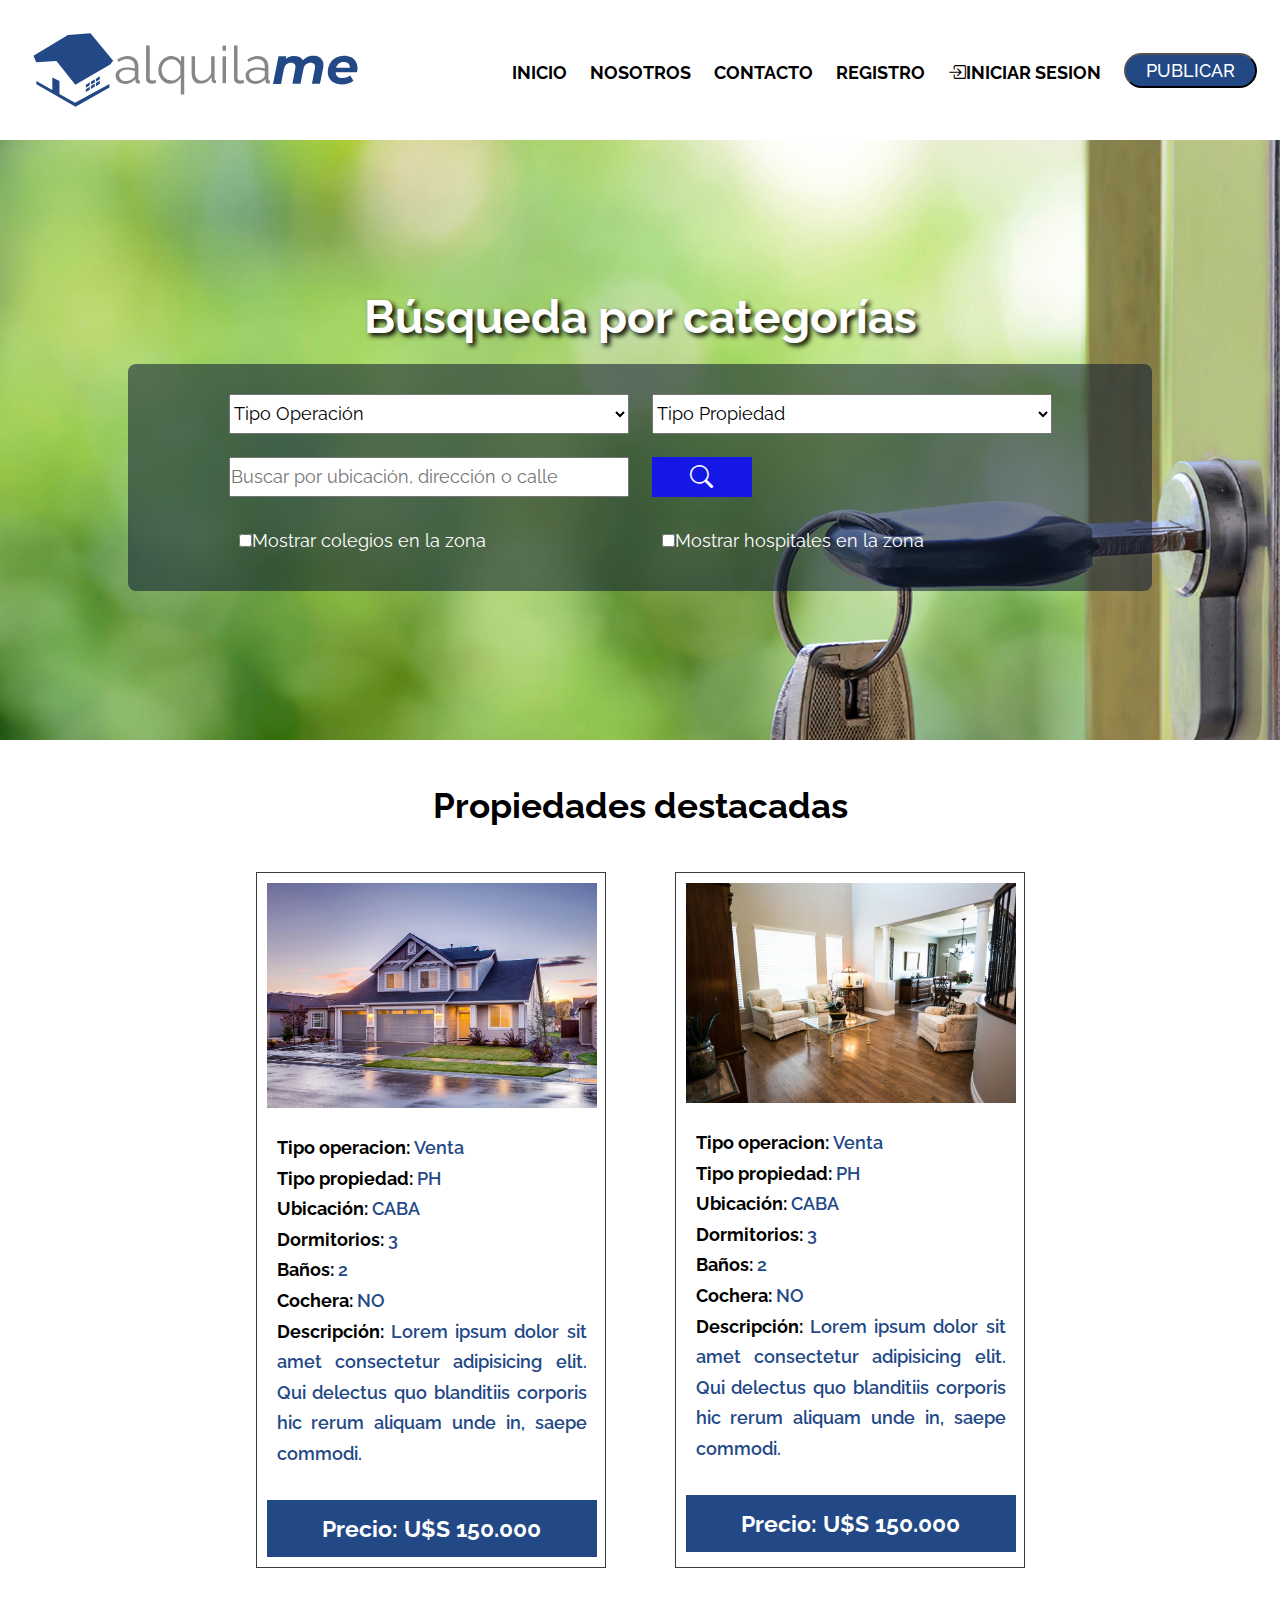
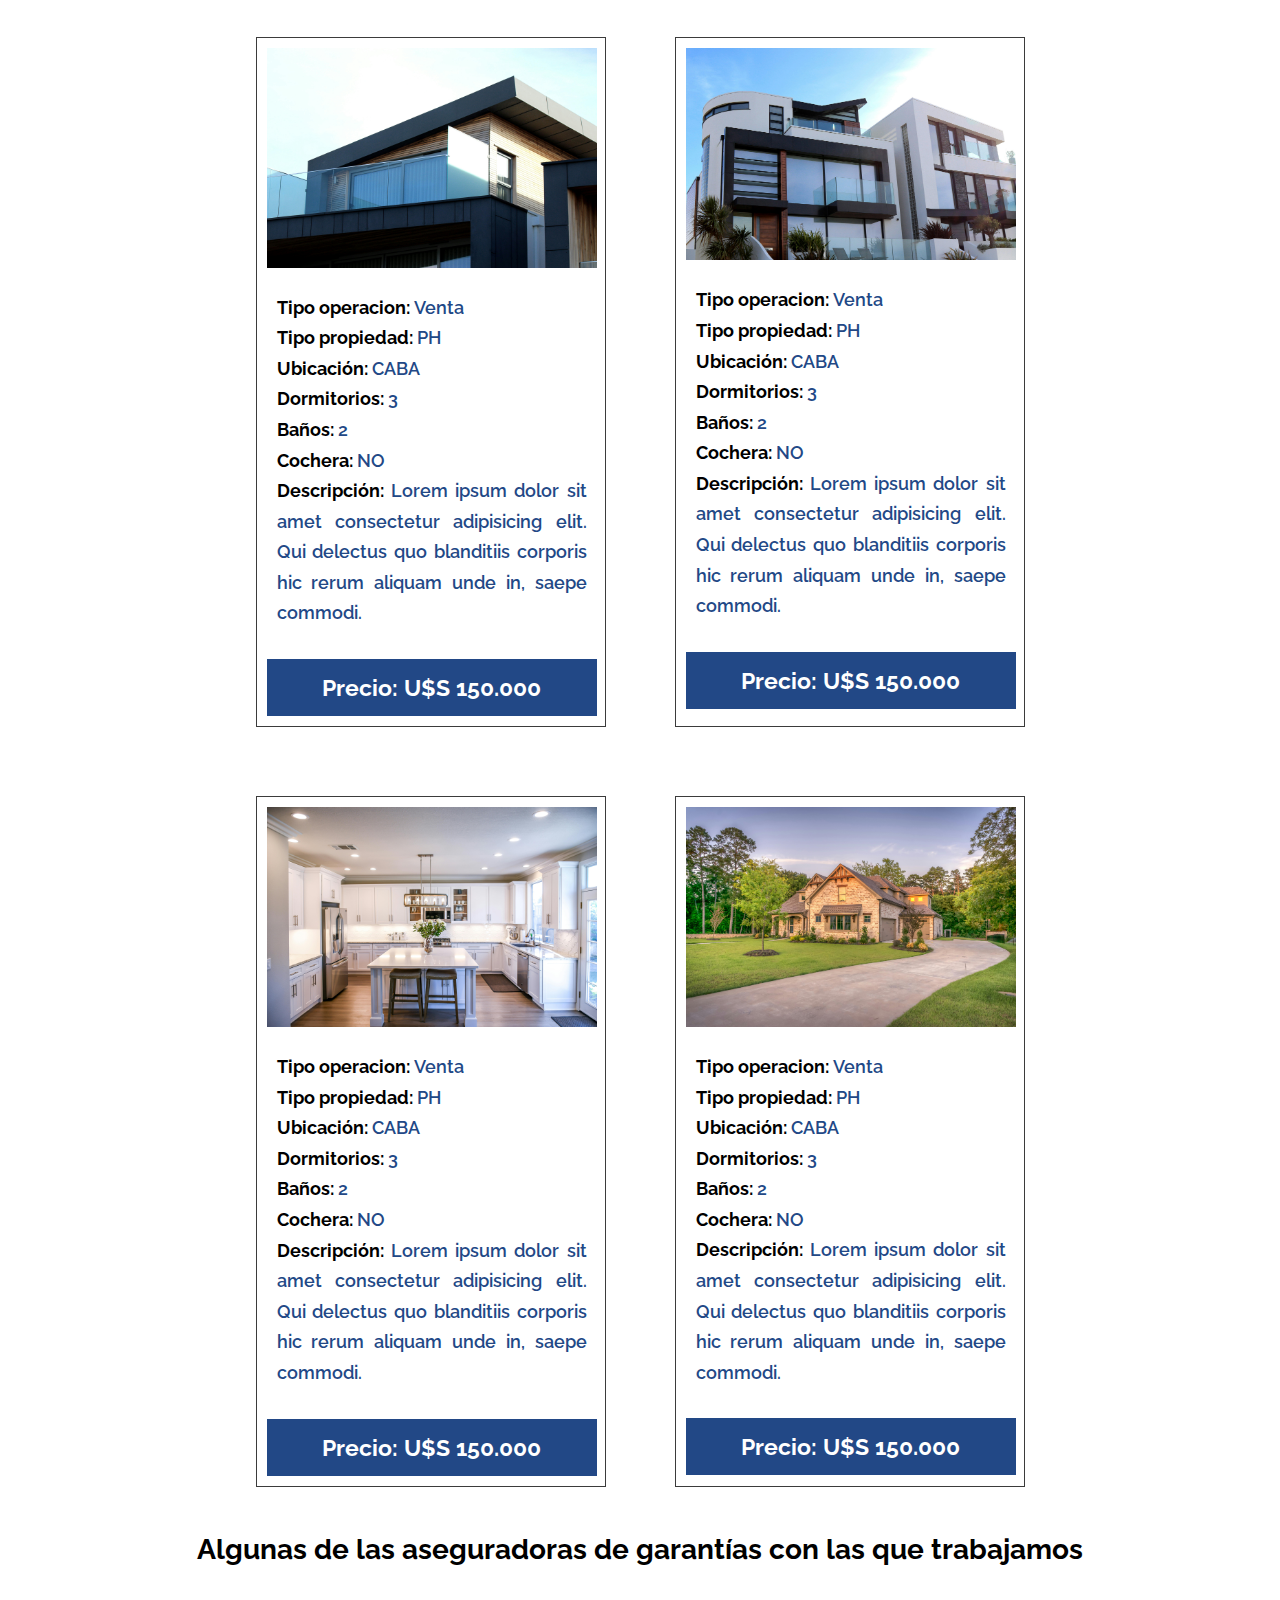
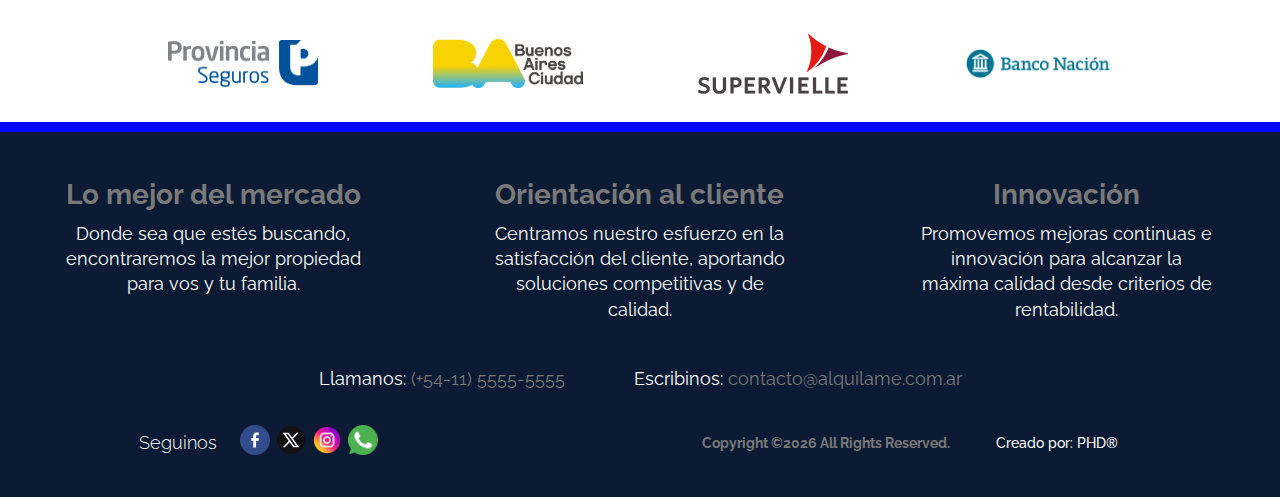
<file: index.html>
<!DOCTYPE html>
<html lang="en">
<head>
    <meta charset="UTF-8">
    <meta name="viewport" content="width=device-width, initial-scale=1.0">
    <link rel="preconnect" href="https://fonts.googleapis.com">
    <link rel="preconnect" href="https://fonts.gstatic.com" crossorigin>
    <link href="https://fonts.googleapis.com/css2?family=Raleway:ital,wght@0,100..900;1,100..900&family=Roboto+Condensed:ital,wght@0,100..900;1,100..900&display=swap" rel="stylesheet">
    <link rel="stylesheet" href="https://cdn.jsdelivr.net/npm/bootstrap-icons@1.11.3/font/bootstrap-icons.min.css">
    <link rel="stylesheet" href="./css/styles.css">
    <title>Alquilame</title>
</head>
<body>
    <header>
        <img class="logo" src="./static/img/Logo-alquilame-azul.svg" alt="logo alquilame">
        <button id="abrir" class="abrir-menu"><i class="bi bi-list"></i></button>
        <nav class="nav" id="nav">
            <button id="cerrar" class="cerrar-menu"><i class="bi bi-x-circle"></i></button>
            <ul class="nav-list">
                <li><a href="./index.html">INICIO</a></li>
                <li><a href="./html/nosotros.html">NOSOTROS</a></li>
                <li><a href="./html/contacto.html">CONTACTO</a></li>
                <li><a href="./html/registro.html">REGISTRO</a></li>
                <li><a href="./html/inicio_sesion.html"><i class="bi bi-box-arrow-in-right"></i>INICIAR SESION</a></li>
                <li><a href="./html/inicio_sesion_propietario.html"><button class="publicar">PUBLICAR</button></a></li>
            </ul>
        </nav>        
    </header> 
    <article>
        <section class="busqueda-gral">            
            <div class=" titulo magic">
                <h2>Búsqueda por categorías</h2>
            </div>
            <div class="busqueda">
                <div>
                    <select aria-label="state" name="operacion" class="select">
                        <option value="1" selected>Tipo Operación</option>
                        <option value="2">Venta</option>
                        <option value="3">Alquiler</option>
                        <option value="4">Alquiler temporario</option>
                    </select>
                </div>
                <div>
                    <select aria-label="state" name="propiedad" class="select">
                        <option value="1" selected>Tipo Propiedad</option>
                        <option value="2">Casa</option>
                        <option value="3">Ph</option>
                        <option value="4">Oficina</option>
                        <option value="5">Cochera</option>
                        <option value="6">Locales</option>
                        <option value="7">Galpón</option>
                        <option value="8">Depósito</option>
                        <option value="9">Terreno</option>
                    </select>
                </div>                       
                <div>
                    <input type="text" id="quicksearch" placeholder="Buscar por ubicación, dirección o calle">                        
                </div>
                <div>
                    <div class="buscar"><i class="bi bi-search"></i></div>
                </div>
                <div class="cbox" id="cbox1">
                    <label for="cbox1">
                        <input type="checkbox" id="cbox1"  value="colegios"/>Mostrar colegios en la zona
                    </label>
                </div>
                <div class="cbox" id="cbox2">
                    <label for="cbox2">
                        <input type="checkbox" id="cbox2" value="hospitales"/>Mostrar hospitales en la zona
                    </label>
                </div>                    
            </div>
        </section>
        <section class="prop-destacadas">
            <h3>Propiedades destacadas</h3>
            <div class="destacadas">
                <div class="prop_ofrecida">
                    <img src="./static/img/pexels-binyamin-mellish-186077.jpg" alt="">
                    <div class="info_prop">
                        <p>Tipo operacion: <span>Venta</span></p>
                        <p>Tipo propiedad: <span>PH</span></p>
                        <p>Ubicación: <span>CABA</span></p>
                        <p>Dormitorios: <span>3</span></p>
                        <p>Baños: <span>2</span></p>
                        <p>Cochera: <span>NO</span>
                        <p>Descripción: <span>Lorem ipsum dolor sit amet consectetur adipisicing elit. Qui delectus quo blanditiis corporis hic rerum aliquam unde in, saepe commodi.</span></p>
                        <h5>Precio: U$S 150.000</h5>
                    </div>                        
                </div>
                <div class="prop_ofrecida">
                    <img src="./static/img/pexels-christa-grover-2121120.jpg" alt="">
                    <div class="info_prop">
                        <p>Tipo operacion: <span>Venta</span></p>
                        <p>Tipo propiedad: <span>PH</span></p>
                        <p>Ubicación: <span>CABA</span></p>
                        <p>Dormitorios: <span>3</span></p>
                        <p>Baños: <span>2</span></p>
                        <p>Cochera: <span>NO</span>
                        <p>Descripción: <span>Lorem ipsum dolor sit amet consectetur adipisicing elit. Qui delectus quo blanditiis corporis hic rerum aliquam unde in, saepe commodi.</span></p>
                        <h5>Precio: U$S 150.000</h5>
                    </div>                        
                </div>
                <div class="prop_ofrecida">
                    <img src="./static/img/pexels-expect-best-323772.jpg" alt="">
                    <div class="info_prop">
                        <p>Tipo operacion: <span>Venta</span></p>
                        <p>Tipo propiedad: <span>PH</span></p>
                        <p>Ubicación: <span>CABA</span></p>
                        <p>Dormitorios: <span>3</span></p>
                        <p>Baños: <span>2</span></p>
                        <p>Cochera: <span>NO</span>
                        <p>Descripción: <span>Lorem ipsum dolor sit amet consectetur adipisicing elit. Qui delectus quo blanditiis corporis hic rerum aliquam unde in, saepe commodi.</span></p>
                        <h5>Precio: U$S 150.000</h5>
                    </div>                        
                </div>
                <div class="prop_ofrecida">
                    <img src="./static/img/pexels-expect-best-323780.jpg" alt="">
                    <div class="info_prop">
                        <p>Tipo operacion: <span>Venta</span></p>
                        <p>Tipo propiedad: <span>PH</span></p>
                        <p>Ubicación: <span>CABA</span></p>
                        <p>Dormitorios: <span>3</span></p>
                        <p>Baños: <span>2</span></p>
                        <p>Cochera: <span>NO</span>
                        <p>Descripción: <span>Lorem ipsum dolor sit amet consectetur adipisicing elit. Qui delectus quo blanditiis corporis hic rerum aliquam unde in, saepe commodi.</span></p>
                        <h5>Precio: U$S 150.000</h5>
                    </div>                        
                </div>
                <div class="prop_ofrecida">
                    <img src="./static/img/pexels-mark-2724749.jpg" alt="">
                    <div class="info_prop">
                        <p>Tipo operacion: <span>Venta</span></p>
                        <p>Tipo propiedad: <span>PH</span></p>
                        <p>Ubicación: <span>CABA</span></p>
                        <p>Dormitorios: <span>3</span></p>
                        <p>Baños: <span>2</span></p>
                        <p>Cochera: <span>NO</span>
                        <p>Descripción: <span>Lorem ipsum dolor sit amet consectetur adipisicing elit. Qui delectus quo blanditiis corporis hic rerum aliquam unde in, saepe commodi.</span></p>
                        <h5 class="precio_prop">Precio: U$S 150.000</h5>
                    </div>                        
                </div>
                <div class="prop_ofrecida">
                    <img src="./static/img/pexels-pixabay-259588.jpg" alt="">
                    <div class="info_prop">
                        <p>Tipo operacion: <span>Venta</span></p>
                        <p>Tipo propiedad: <span>PH</span></p>
                        <p>Ubicación: <span>CABA</span></p>
                        <p>Dormitorios: <span>3</span></p>
                        <p>Baños: <span>2</span></p>
                        <p>Cochera: <span>NO</span>
                        <p>Descripción: <span>Lorem ipsum dolor sit amet consectetur adipisicing elit. Qui delectus quo blanditiis corporis hic rerum aliquam unde in, saepe commodi.</span></p>
                        <h5>Precio: U$S 150.000</h5>
                    </div>                        
                </div>
            </div>
        </section>
        <section class="seguros">
            <h3>Algunas de las aseguradoras de garantías con las que trabajamos</h3>
            <div class="logos-seguros">
                <a href="https://www.provinciaseguros.com.ar/" target="_blank"><img src="./static/img/provincia-seguros-logo-9E6E4DB2FC-seeklogo.com.png" alt="Provincia Seguros"></a>
                <a href="https://vivienda.buenosaires.gob.ar/garantia#top" target="_blank"><img src="./static/img/Logotipo_de_la_Ciudad_de_Buenos_Aires.svg.png" alt="Ciudad Seguros"></a>
                <a href="https://www.supervielle.com.ar/blog/educacion-financiera/que-es-un-seguro-de-caucion" target="_blank"><img src="./static/img/grupo-supervielle-logo-D2E5969FBA-seeklogo.com.png" alt="Superville Seguros"></a>
                <a href="https://www.nacion-seguros.com.ar/seguro-garantia-alquiler/" target="_blank"><img src="./static/img/315px-Banco_Nación.svg.png" alt="Nacion Seguros"></a>
            </div>
        </section>
    </article>
    <footer>
        <div class="barra-color">
        </div>      
        <nav class="footer-nav">               
            <div class="info-section">
                <div class="info">
                    <h6>Lo mejor del mercado</h6>
                    <p>Donde sea que estés buscando, encontraremos la mejor propiedad para vos y tu familia.</p>
                </div>
                <div class="info">
                    <h6>Orientación al cliente</h6>
                    <p>Centramos nuestro esfuerzo en la satisfacción del cliente, aportando soluciones competitivas y de calidad.</p>
                </div>
                <div class="info">
                    <h6>Innovación</h6>
                    <p>Promovemos mejoras continuas e innovación para alcanzar la máxima calidad desde criterios de rentabilidad.</p>
                </div>
            </div>
            <div class="comunicate">                    
                <p>Llamanos: <a href="tel:+5411-5555-5555">(+54-11) 5555-5555</a></p>
                <p>Escribinos: <a href="mailto:contacto@alquilame.com.ar">contacto@alquilame.com.ar</a></p>
            </div>            
            <div class="social-footer">                
                <div class="iconos-social">
                    <h4>Seguinos</h4>
                    <div class="iconos-img">
                        <a href="https://facebook.com"><img src="./static/img/facebook-logo-color.png" alt="facebook"></a>
                        <a href="https://twitter.com/home"><img src="./static/img/Twitter.svg" alt="X"></a>
                        <a href="https://instagram.com"><img src="./static/img/instagram-logo-color.png" alt="instagram"></a>
                        <a href="https://whatsapp.com"><img src="./static/img/whatsapp-logo-color.png" alt="whatsapp"></a>
                    </div>                                        
                </div>
                <div class="copy-design">
                    <div class="copyright">
                        <p><b>Copyright ©<script>document.write(new Date().getFullYear());</script> All Rights Reserved.</p></b>
                    </div>
                    <div class="diseñador">
                        <a href="#"><p>Creado por: PHD®</p></a>
                    </div>
                </div>                                                     
            </div>                                
        </nav>
    </footer>
    <script src="./js/main.js"></script>
</body>
</html>
</file>
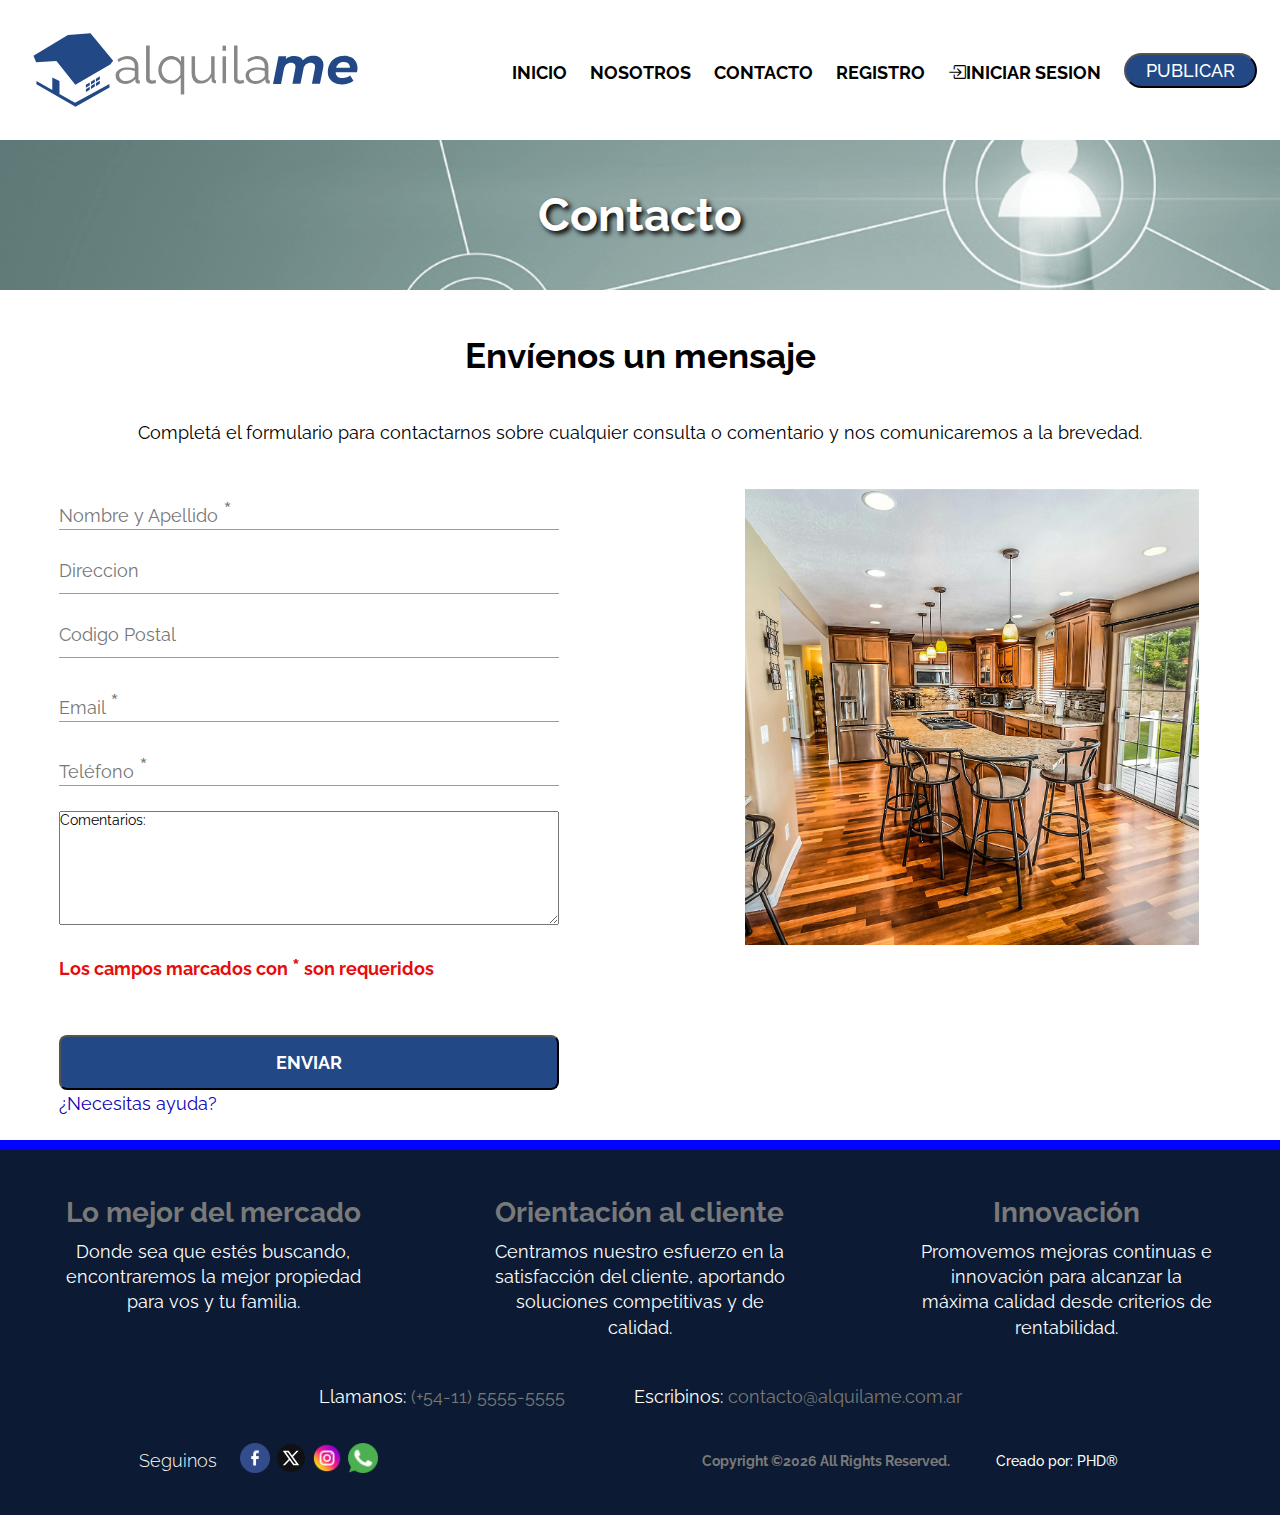
<file: html/contacto.html>
<!DOCTYPE html>
<html lang="en">
<head>
    <meta charset="UTF-8">
    <meta name="viewport" content="width=device-width, initial-scale=1.0">
    <link rel="preconnect" href="https://fonts.googleapis.com">
    <link rel="preconnect" href="https://fonts.gstatic.com" crossorigin>
    <link href="https://fonts.googleapis.com/css2?family=Raleway:ital,wght@0,100..900;1,100..900&family=Roboto+Condensed:ital,wght@0,100..900;1,100..900&display=swap" rel="stylesheet">
    <link rel="stylesheet" href="https://cdn.jsdelivr.net/npm/bootstrap-icons@1.11.3/font/bootstrap-icons.min.css">
    <link rel="stylesheet" href="../css/styles.css">
    <title>Alquilame</title>
</head>
<body>
    <header>
        <img class="logo" src="../static/img/Logo-alquilame-azul.svg" alt="logo alquilame">
        <button id="abrir" class="abrir-menu"><i class="bi bi-list"></i></button>
        <nav class="nav" id="nav">
            <button id="cerrar" class="cerrar-menu"><i class="bi bi-x-circle"></i></button>
            <ul class="nav-list">
                <li><a href="../index.html">INICIO</a></li>
                <li><a href="/html/nosotros.html">NOSOTROS</a></li>
                <li><a href="/html/contacto.html">CONTACTO</a></li>
                <li><a href="/html/registro.html">REGISTRO</a></li>
                <li><a href="/html/inicio_sesion.html"><i class="bi bi-box-arrow-in-right"></i>INICIAR SESION</a></li>
                <li><a href="/html/inicio_sesion_propietario.html"><button class="publicar">PUBLICAR</button></a></li>
            </ul>
        </nav>        
    </header> 
    <article class="pagina-contacto">
        <section class="title-contacto magic">
            <h2>Contacto</h2>
        </section>
            <div class="seccion-contacto">
                <h3>Envíenos un mensaje</h3>
                <p>Completá el formulario para contactarnos sobre
                    cualquier consulta o comentario y
                    nos comunicaremos a la brevedad.</p>
            </div>
        <section class="contacto">            
            <form action="#" class="formulario-contacto">
                <div class="form__group field">
                    <input type="input" class="form__field" placeholder="Name" name="Nombre y Apellido" id='name'/>
                    <label for="Nombre y Apellido" class="form__label">Nombre y Apellido <span>*</span></label>
                </div>
                <div class="form__group field">
                    <input type="input" class="form__field" placeholder="Direccion" name="Direccion" id='name'/>
                    <label for="Direccion" class="form__label">Direccion</label>
                </div>
                <div class="form__group field">
                    <input type="input" class="form__field" placeholder="Codigo Postal" name="Codigo Postal" id='name'/>
                    <label for="Codigo Postal" class="form__label">Codigo Postal</label>
                </div>
                <div class="form__group field">
                    <input type="input" class="form__field" placeholder="Email" name="Email" id='name' required />
                    <label for="Email" class="form__label">Email <span>*</span></label>
                </div>
                <div class="form__group field">
                    <input type="input" class="form__field" placeholder="Contraseña" name="Password" id='name' required />
                    <label for="Contraseña" class="form__label">Teléfono <span>*</span></label>
                </div>
                <div class="form__group field">
                    <textarea class="form__field__contacto" name="comentarios" id="comentarios_contacto" cols="30" rows="7">Comentarios:</textarea>
                </div>
                <div>
                    <p class="requeridos">Los campos marcados con <span>*</span> son requeridos</p>
                </div>
                <div class="boton-form">
                    <input class="button_usuario" type="submit" value="ENVIAR">
                </div>                            
                <div>
                    <p class="ayuda">¿Necesitas ayuda?</p>
                </div>
            </form>
            <div class="img-contacto">
                <img  class="foto_contacto" src="../static/img/pexels-pixabay-534151-cortada - 2.jpg" alt="Imagen de una casa">  
            </div>           
        </section>
    </article>
    <footer>
        <div class="barra-color">
        </div>      
        <nav class="footer-nav">               
            <div class="info-section">
                <div class="info">
                    <h6>Lo mejor del mercado</h6>
                    <p>Donde sea que estés buscando, encontraremos la mejor propiedad para vos y tu familia.</p>
                </div>
                <div class="info">
                    <h6>Orientación al cliente</h6>
                    <p>Centramos nuestro esfuerzo en la satisfacción del cliente, aportando soluciones competitivas y de calidad.</p>
                </div>
                <div class="info">
                    <h6>Innovación</h6>
                    <p>Promovemos mejoras continuas e innovación para alcanzar la máxima calidad desde criterios de rentabilidad.</p>
                </div>
            </div>
            <div class="comunicate">                    
                <p>Llamanos: <a href="tel:+5411-5555-5555">(+54-11) 5555-5555</a></p>
                <p>Escribinos: <a href="mailto:contacto@alquilame.com.ar">contacto@alquilame.com.ar</a></p>
            </div>            
            <div class="social-footer">                
                <div class="iconos-social">
                    <h4>Seguinos</h4>
                    <div class="iconos-img">
                        <a href="https://facebook.com"><img src="../static/img/facebook-logo-color.png" alt="facebook"></a>
                        <a href="https://twitter.com/home"><img src="../static/img/Twitter.svg" alt="X"></a>
                        <a href="https://instagram.com"><img src="../static/img/instagram-logo-color.png" alt="instagram"></a>
                        <a href="https://whatsapp.com"><img src="../static/img/whatsapp-logo-color.png" alt="whatsapp"></a>
                    </div>                                        
                </div>
                <div class="copy-design">
                    <div class="copyright">
                        <p><b>Copyright ©<script>document.write(new Date().getFullYear());</script> All Rights Reserved.</p></b>
                    </div>
                    <div class="diseñador">
                        <a href="#"><p>Creado por: PHD®</p></a>
                    </div>
                </div>                                                     
            </div>                                
        </nav>
    </footer>
    <script src="/js/main.js"></script>
</body>
</html>
</file>
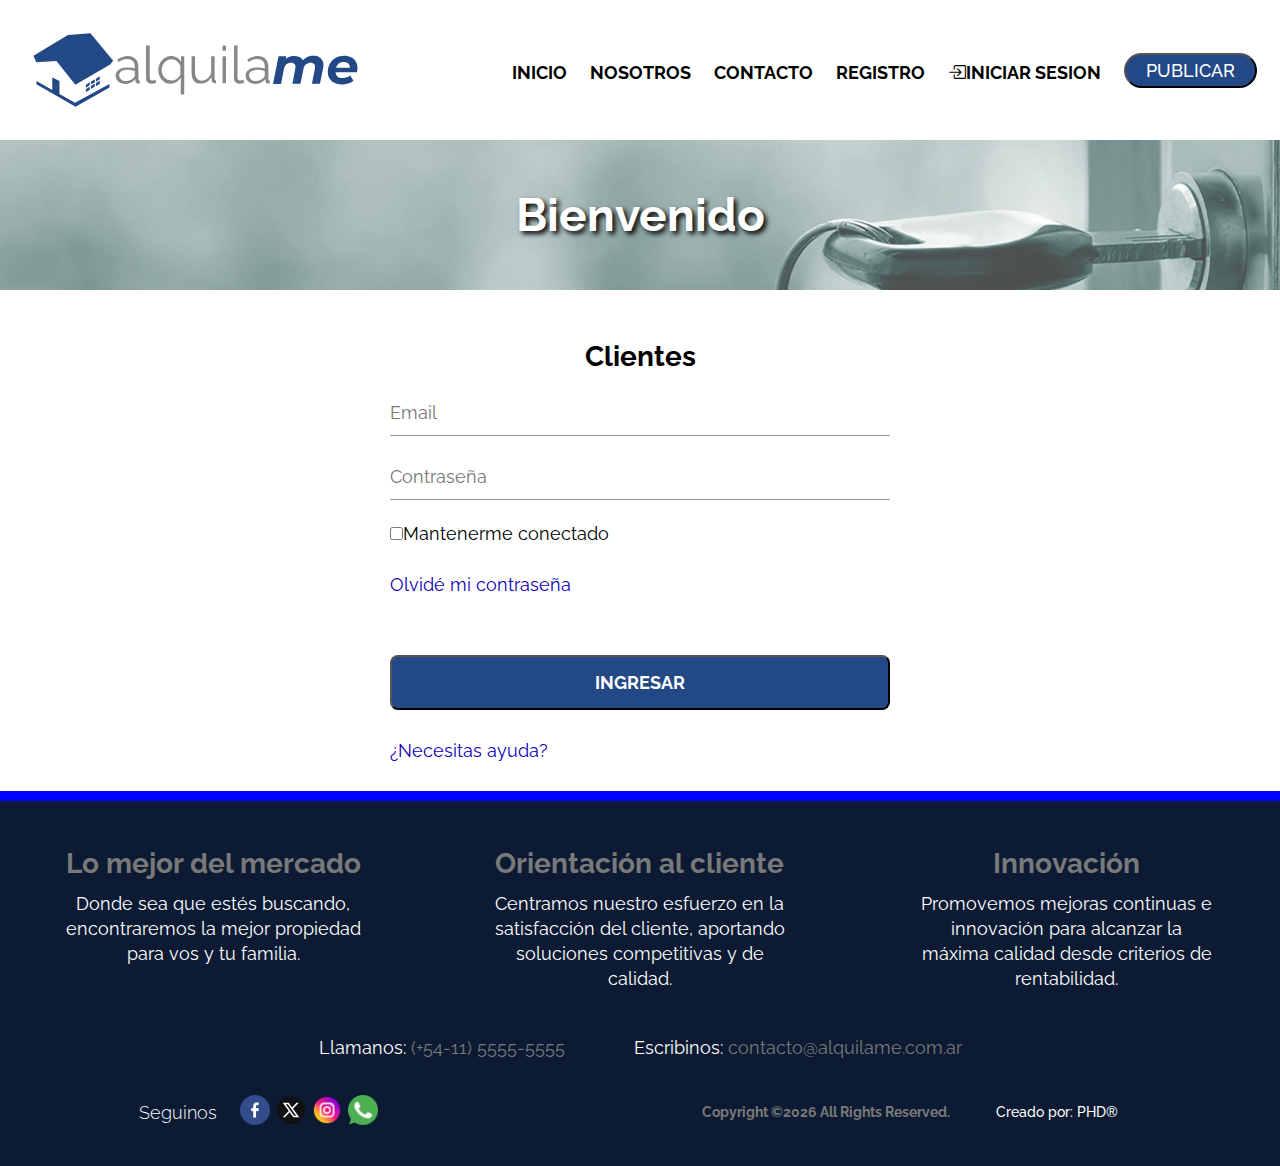
<file: html/inicio_sesion.html>
<!DOCTYPE html>
<html lang="en">
<head>
    <meta charset="UTF-8">
    <meta name="viewport" content="width=device-width, initial-scale=1.0">
    <link rel="preconnect" href="https://fonts.googleapis.com">
    <link rel="preconnect" href="https://fonts.gstatic.com" crossorigin>
    <link href="https://fonts.googleapis.com/css2?family=Raleway:ital,wght@0,100..900;1,100..900&family=Roboto+Condensed:ital,wght@0,100..900;1,100..900&display=swap" rel="stylesheet">
    <link rel="stylesheet" href="https://cdn.jsdelivr.net/npm/bootstrap-icons@1.11.3/font/bootstrap-icons.min.css">
    <link rel="stylesheet" href="../css/styles.css">
    <title>Alquilame</title>
</head>
<body>
    <header>
        <img class="logo" src="../static/img/Logo-alquilame-azul.svg" alt="logo alquilame">
        <button id="abrir" class="abrir-menu"><i class="bi bi-list"></i></button>
        <nav class="nav" id="nav">
            <button id="cerrar" class="cerrar-menu"><i class="bi bi-x-circle"></i></button>
            <ul class="nav-list">
                <li><a href="../index.html">INICIO</a></li>
                <li><a href="/html/nosotros.html">NOSOTROS</a></li>
                <li><a href="/html/contacto.html">CONTACTO</a></li>
                <li><a href="/html/registro.html">REGISTRO</a></li>
                <li><a href="/html/inicio_sesion.html"><i class="bi bi-box-arrow-in-right"></i>INICIAR SESION</a></li>
                <li><a href="/html/inicio_sesion_propietario.html"><button class="publicar">PUBLICAR</button></a></li>
            </ul>
        </nav>        
    </header> 
    <article class="inicio_sesion">
        <section class="title-inicio-sesion magic">
            <h2>Bienvenido</h2>
        </section>
        <section class="formularios_usuarios">
            <div class="formulario_registro_propietario">
                <h4>Clientes</h4>
                <div class="form__group field">
                    <input type="input" class="form__field" placeholder="Email" name="Email" id='name' required />
                    <label for="Email" class="form__label">Email</label>
                </div>
                <div class="form__group field">
                    <input type="input" class="form__field" placeholder="Contraseña" name="Password" id='name' required />
                    <label for="Contraseña" class="form__label">Contraseña</label>
                </div>
                <div class="cbox-login">
                    <label for="Mantenerme conectado"><input type="checkbox" id="cbox1"  value="conectado"/>Mantenerme conectado</label>
                </div>
                <div>
                    <p class="contraseña">Olvidé mi contraseña</p>
                </div>
                <div class="boton-form">
                    <input class="button_usuario" type="submit" value="INGRESAR">
                </div>                            
                <div>
                    <p class="ayuda">¿Necesitas ayuda?</p>
                </div>
            </div>
        </section>                            
    </article>
    <footer>
        <div class="barra-color">
        </div>      
        <nav class="footer-nav">               
            <div class="info-section">
                <div class="info">
                    <h6>Lo mejor del mercado</h6>
                    <p>Donde sea que estés buscando, encontraremos la mejor propiedad para vos y tu familia.</p>
                </div>
                <div class="info">
                    <h6>Orientación al cliente</h6>
                    <p>Centramos nuestro esfuerzo en la satisfacción del cliente, aportando soluciones competitivas y de calidad.</p>
                </div>
                <div class="info">
                    <h6>Innovación</h6>
                    <p>Promovemos mejoras continuas e innovación para alcanzar la máxima calidad desde criterios de rentabilidad.</p>
                </div>
            </div>
            <div class="comunicate">                    
                <p>Llamanos: <a href="tel:+5411-5555-5555">(+54-11) 5555-5555</a></p>
                <p>Escribinos: <a href="mailto:contacto@alquilame.com.ar">contacto@alquilame.com.ar</a></p>
            </div>            
            <div class="social-footer">                
                <div class="iconos-social">
                    <h4>Seguinos</h4>
                    <div class="iconos-img">
                        <a href="https://facebook.com"><img src="../static/img/facebook-logo-color.png" alt="facebook"></a>
                        <a href="https://twitter.com/home"><img src="../static/img/Twitter.svg" alt="X"></a>
                        <a href="https://instagram.com"><img src="../static/img/instagram-logo-color.png" alt="instagram"></a>
                        <a href="https://whatsapp.com"><img src="../static/img/whatsapp-logo-color.png" alt="whatsapp"></a>
                    </div>                                        
                </div>
                <div class="copy-design">
                    <div class="copyright">
                        <p><b>Copyright ©<script>document.write(new Date().getFullYear());</script> All Rights Reserved.</p></b>
                    </div>
                    <div class="diseñador">
                        <a href="#"><p>Creado por: PHD®</p></a>
                    </div>
                </div>                                                     
            </div>                                
        </nav>
    </footer>
    <script src="/js/main.js"></script>
</body>
</html>
</file>
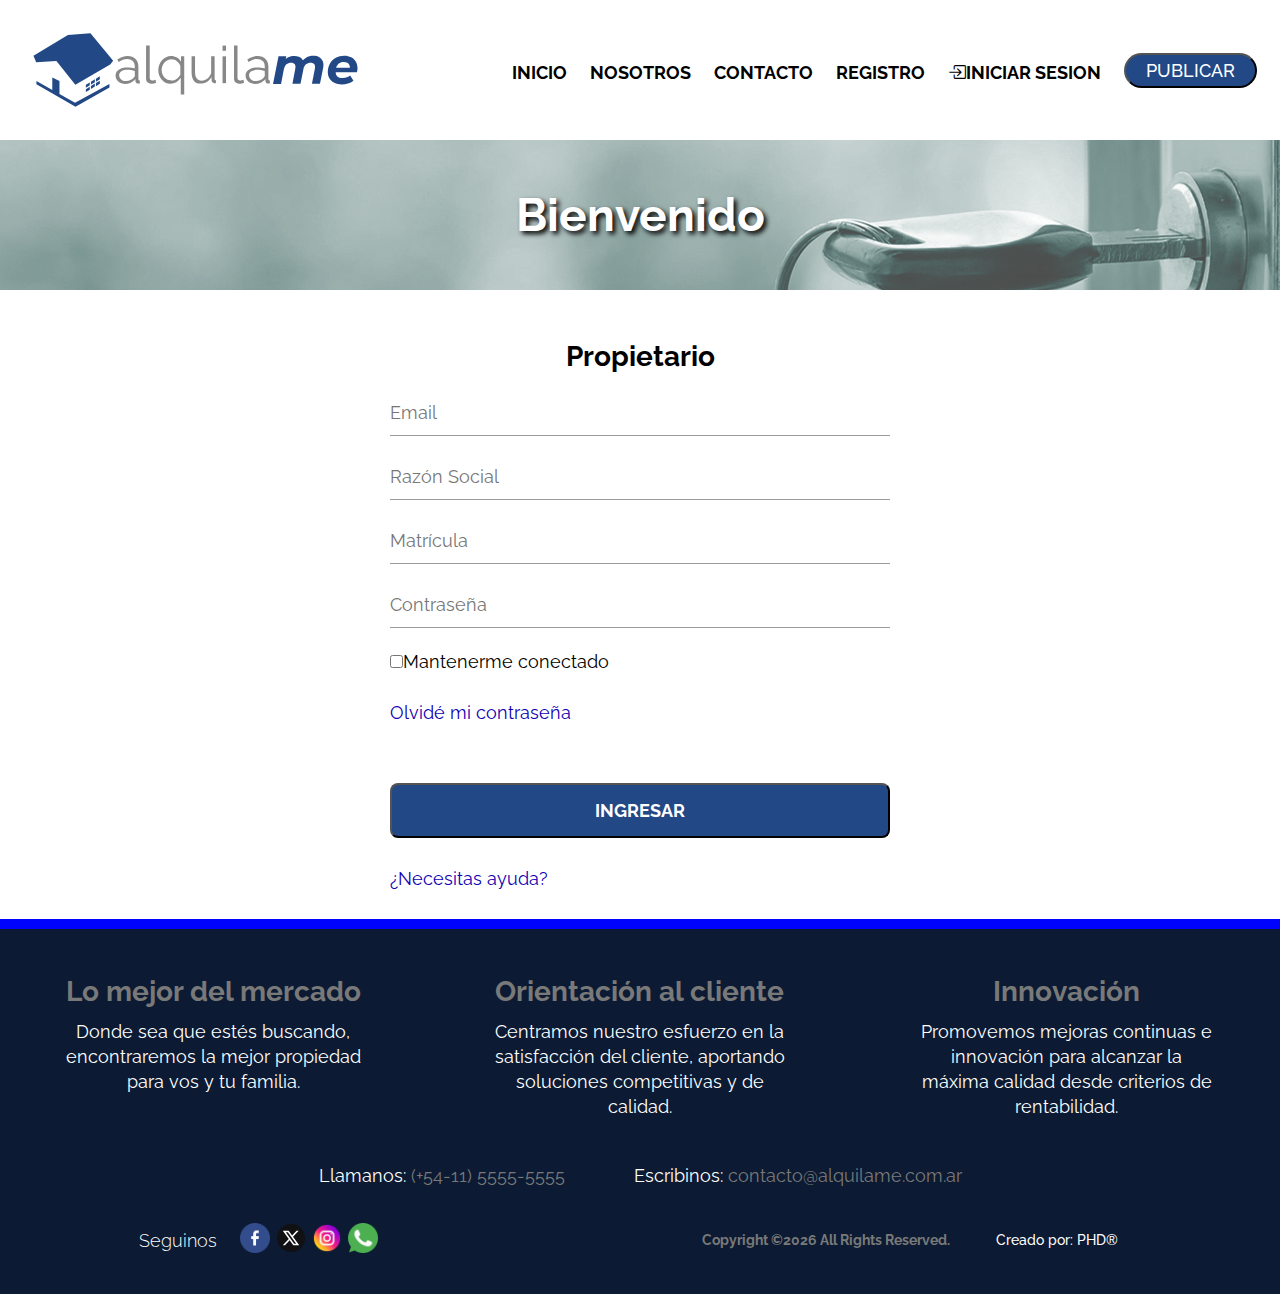
<file: html/inicio_sesion_propietario.html>
<!DOCTYPE html>
<html lang="en">
<head>
    <meta charset="UTF-8">
    <meta name="viewport" content="width=device-width, initial-scale=1.0">
    <link rel="preconnect" href="https://fonts.googleapis.com">
    <link rel="preconnect" href="https://fonts.gstatic.com" crossorigin>
    <link href="https://fonts.googleapis.com/css2?family=Raleway:ital,wght@0,100..900;1,100..900&family=Roboto+Condensed:ital,wght@0,100..900;1,100..900&display=swap" rel="stylesheet">
    <link rel="stylesheet" href="https://cdn.jsdelivr.net/npm/bootstrap-icons@1.11.3/font/bootstrap-icons.min.css">
    <link rel="stylesheet" href="../css/styles.css">
    <title>Alquilame</title>
</head>
<body>
    <header>
        <img class="logo" src="../static/img/Logo-alquilame-azul.svg" alt="logo alquilame">
        <button id="abrir" class="abrir-menu"><i class="bi bi-list"></i></button>
        <nav class="nav" id="nav">
            <button id="cerrar" class="cerrar-menu"><i class="bi bi-x-circle"></i></button>
            <ul class="nav-list">
                <li><a href="../index.html">INICIO</a></li>
                <li><a href="/html/nosotros.html">NOSOTROS</a></li>
                <li><a href="/html/contacto.html">CONTACTO</a></li>
                <li><a href="/html/registro.html">REGISTRO</a></li>
                <li><a href="/html/inicio_sesion.html"><i class="bi bi-box-arrow-in-right"></i>INICIAR SESION</a></li>
                <li><a href="/html/inicio_sesion_propietario.html"><button class="publicar">PUBLICAR</button></a></li>
            </ul>
        </nav>        
    </header> 
    <article>
        <article class="inicio_sesion">
            <section class="title-inicio-sesion magic">
                <h2>Bienvenido</h2>
            </section>
            <section class="formularios_usuarios">
                <div class="formulario_registro_propietario">
                    <h4>Propietario</h4>
                    <div class="form__group field">
                        <input type="input" class="form__field" placeholder="Email" name="Email" id='name' required />
                        <label for="Email" class="form__label">Email</label>
                    </div>                    
                    <div class="form__group field">
                        <input type="input" class="form__field" placeholder="Razon Social" name="Razon social" id='name' required />
                        <label for="Razon Social" class="form__label">Razón Social</label>
                    </div>
                    <div class="form__group field">
                        <input type="input" class="form__field" placeholder="Matricula" name="Matricula" id='name' required />
                        <label for="Matricula" class="form__label">Matrícula</label>
                    </div>
                    <div class="form__group field">
                        <input type="input" class="form__field" placeholder="Contraseña" name="Password" id='name' required />
                        <label for="Contraseña" class="form__label">Contraseña</label>
                    </div>
                    <div class="cbox-login">
                        <label for="Mantenerme conectado"><input type="checkbox" id="cbox1"  value="conectado"/>Mantenerme conectado</label>
                    </div>
                    <div>
                        <p class="contraseña">Olvidé mi contraseña</p>
                    </div>
                    <div class="boton-form">
                        <input class="button_usuario" type="submit" value="INGRESAR">
                    </div>                            
                    <div>
                        <p class="ayuda">¿Necesitas ayuda?</p>
                    </div>
                </div>
            </section>                           
        </article>
    </article>
    <footer>
        <div class="barra-color">
        </div>      
        <nav class="footer-nav">               
            <div class="info-section">
                <div class="info">
                    <h6>Lo mejor del mercado</h6>
                    <p>Donde sea que estés buscando, encontraremos la mejor propiedad para vos y tu familia.</p>
                </div>
                <div class="info">
                    <h6>Orientación al cliente</h6>
                    <p>Centramos nuestro esfuerzo en la satisfacción del cliente, aportando soluciones competitivas y de calidad.</p>
                </div>
                <div class="info">
                    <h6>Innovación</h6>
                    <p>Promovemos mejoras continuas e innovación para alcanzar la máxima calidad desde criterios de rentabilidad.</p>
                </div>
            </div>
            <div class="comunicate">                    
                <p>Llamanos: <a href="tel:+5411-5555-5555">(+54-11) 5555-5555</a></p>
                <p>Escribinos: <a href="mailto:contacto@alquilame.com.ar">contacto@alquilame.com.ar</a></p>
            </div>            
            <div class="social-footer">                
                <div class="iconos-social">
                    <h4>Seguinos</h4>
                    <div class="iconos-img">
                        <a href="https://facebook.com"><img src="../static/img/facebook-logo-color.png" alt="facebook"></a>
                        <a href="https://twitter.com/home"><img src="../static/img/Twitter.svg" alt="X"></a>
                        <a href="https://instagram.com"><img src="../static/img/instagram-logo-color.png" alt="instagram"></a>
                        <a href="https://whatsapp.com"><img src="../static/img/whatsapp-logo-color.png" alt="whatsapp"></a>
                    </div>                                        
                </div>
                <div class="copy-design">
                    <div class="copyright">
                        <p><b>Copyright ©<script>document.write(new Date().getFullYear());</script> All Rights Reserved.</p></b>
                    </div>
                    <div class="diseñador">
                        <a href="#"><p>Creado por: PHD®</p></a>
                    </div>
                </div>                                                     
            </div>                                
        </nav>
    </footer>
    <script src="/js/main.js"></script>
</body>
</html>
</file>
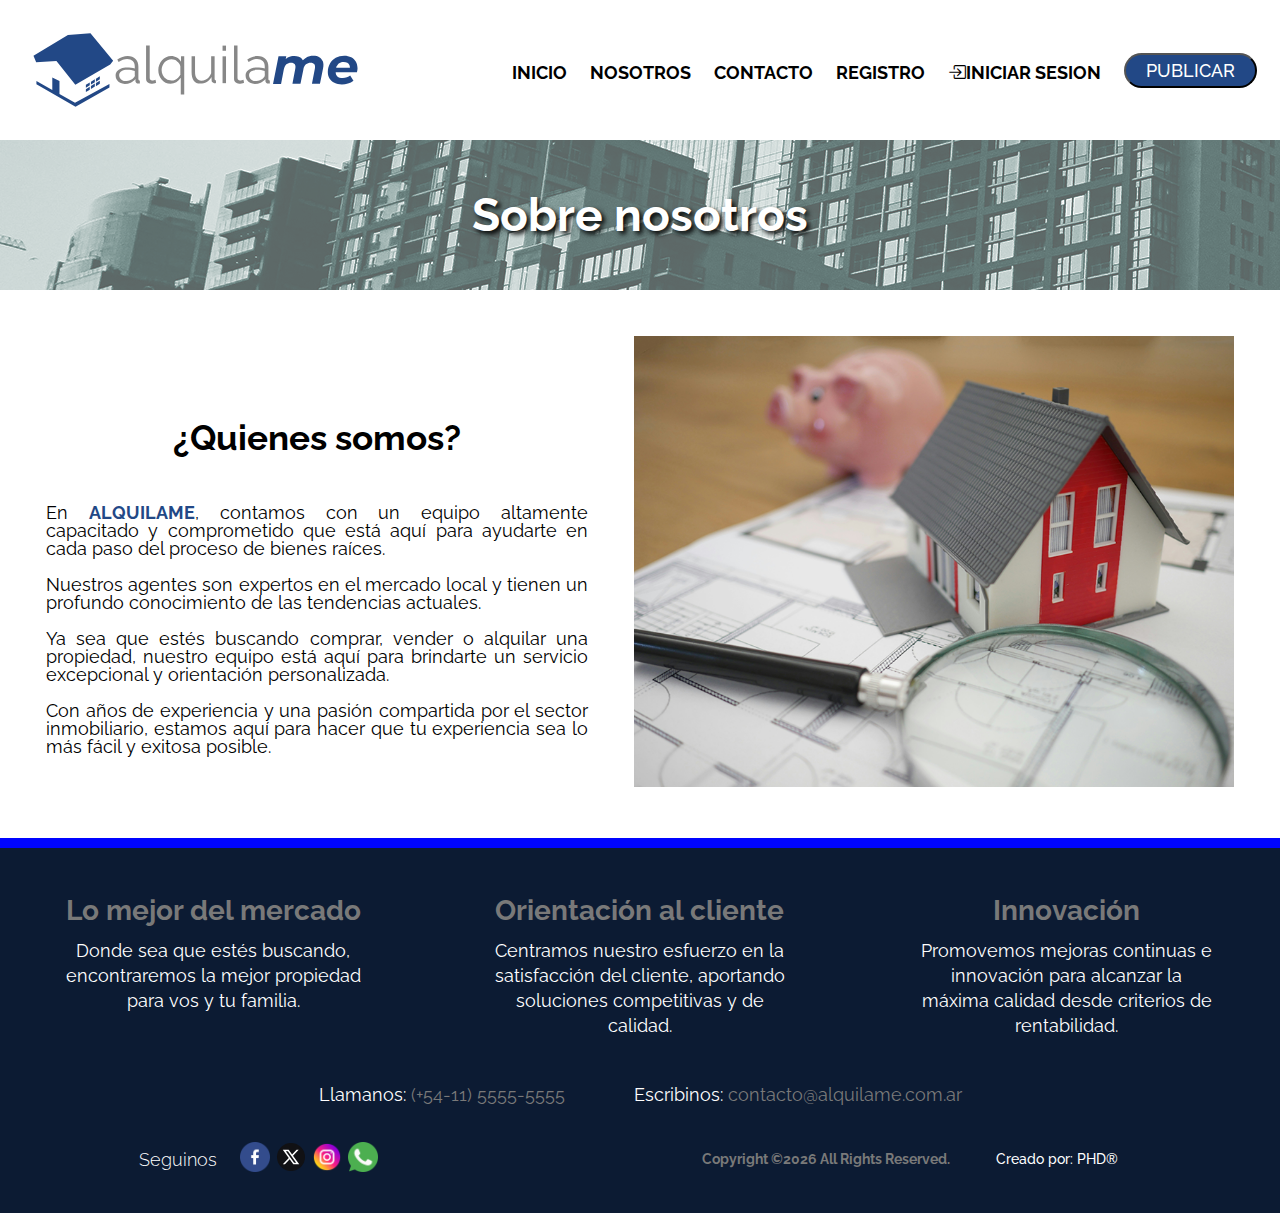
<file: html/nosotros.html>
<!DOCTYPE html>
<html lang="en">
<head>
    <meta charset="UTF-8">
    <meta name="viewport" content="width=device-width, initial-scale=1.0">
    <link rel="preconnect" href="https://fonts.googleapis.com">
    <link rel="preconnect" href="https://fonts.gstatic.com" crossorigin>
    <link href="https://fonts.googleapis.com/css2?family=Raleway:ital,wght@0,100..900;1,100..900&family=Roboto+Condensed:ital,wght@0,100..900;1,100..900&display=swap" rel="stylesheet">
    <link rel="stylesheet" href="https://cdn.jsdelivr.net/npm/bootstrap-icons@1.11.3/font/bootstrap-icons.min.css">
    <link rel="stylesheet" href="../css/styles.css">
    <title>Alquilame</title>
</head>
<body>
    <header>
        <img class="logo" src="../static/img/Logo-alquilame-azul.svg" alt="logo alquilame">
        <!-- <p id="fecha"></p> -->
        <button id="abrir" class="abrir-menu"><i class="bi bi-list"></i></button>
        <nav class="nav" id="nav">
            <button id="cerrar" class="cerrar-menu"><i class="bi bi-x-circle"></i></button>
            <ul class="nav-list">
                <li><a href="../index.html">INICIO</a></li>
                <li><a href="/html/nosotros.html">NOSOTROS</a></li>
                <li><a href="/html/contacto.html">CONTACTO</a></li>
                <li><a href="/html/registro.html">REGISTRO</a></li>
                <li><a href="/html/inicio_sesion.html"><i class="bi bi-box-arrow-in-right"></i>INICIAR SESION</a></li>
                <li><a href="/html/inicio_sesion_propietario.html"><button class="publicar">PUBLICAR</button></a></li>
            </ul>
        </nav>        
    </header> 
    <article class="nosotros">
        <section class="title_nosotros magic">
            <h2>Sobre nosotros</h2>
        </section>
        <section  class="quienes-somos">
            <div class="info-quienes-somos">
                <h3>¿Quienes somos?</h3>
                <p>En <span>ALQUILAME</span>, contamos con un equipo altamente capacitado y comprometido que está aquí para ayudarte en cada paso del proceso de bienes raíces.<br><br>Nuestros agentes son expertos en el mercado local y tienen un profundo conocimiento de las tendencias actuales. <br><br>Ya sea que estés buscando comprar, vender o alquilar una propiedad, nuestro equipo está aquí para brindarte un servicio excepcional y orientación personalizada. <br><br>Con años de experiencia y una pasión compartida por el sector inmobiliario, estamos aquí para hacer que tu experiencia sea lo más fácil y exitosa posible.</p>
            </div>
            <div>
                <img class="foto-nosotros" src="../static/img/Nosotros - Alquilame.png" alt="">
            </div>
        </section>                           
    </article>
    <footer>
        <div class="barra-color">
        </div>      
        <nav class="footer-nav">               
            <div class="info-section">
                <div class="info">
                    <h6>Lo mejor del mercado</h6>
                    <p>Donde sea que estés buscando, encontraremos la mejor propiedad para vos y tu familia.</p>
                </div>
                <div class="info">
                    <h6>Orientación al cliente</h6>
                    <p>Centramos nuestro esfuerzo en la satisfacción del cliente, aportando soluciones competitivas y de calidad.</p>
                </div>
                <div class="info">
                    <h6>Innovación</h6>
                    <p>Promovemos mejoras continuas e innovación para alcanzar la máxima calidad desde criterios de rentabilidad.</p>
                </div>
            </div>
            <div class="comunicate">                    
                <p>Llamanos: <a href="tel:+5411-5555-5555">(+54-11) 5555-5555</a></p>
                <p>Escribinos: <a href="mailto:contacto@alquilame.com.ar">contacto@alquilame.com.ar</a></p>
            </div>            
            <div class="social-footer">                
                <div class="iconos-social">
                    <h4>Seguinos</h4>
                    <div class="iconos-img">
                        <a href="https://facebook.com"><img src="../static/img/facebook-logo-color.png" alt="facebook"></a>
                        <a href="https://twitter.com/home"><img src="../static/img/Twitter.svg" alt="X"></a>
                        <a href="https://instagram.com"><img src="../static/img/instagram-logo-color.png" alt="instagram"></a>
                        <a href="https://whatsapp.com"><img src="../static/img/whatsapp-logo-color.png" alt="whatsapp"></a>
                    </div>                                        
                </div>
                <div class="copy-design">
                    <div class="copyright">
                        <p><b>Copyright ©<script>document.write(new Date().getFullYear());</script> All Rights Reserved.</p></b>
                    </div>
                    <div class="diseñador">
                        <a href="#"><p>Creado por: PHD®</p></a>
                    </div>
                </div>                                                     
            </div>                                
        </nav>
    </footer>
    <script src="/js/main.js"></script>
</body>
</html>
</file>
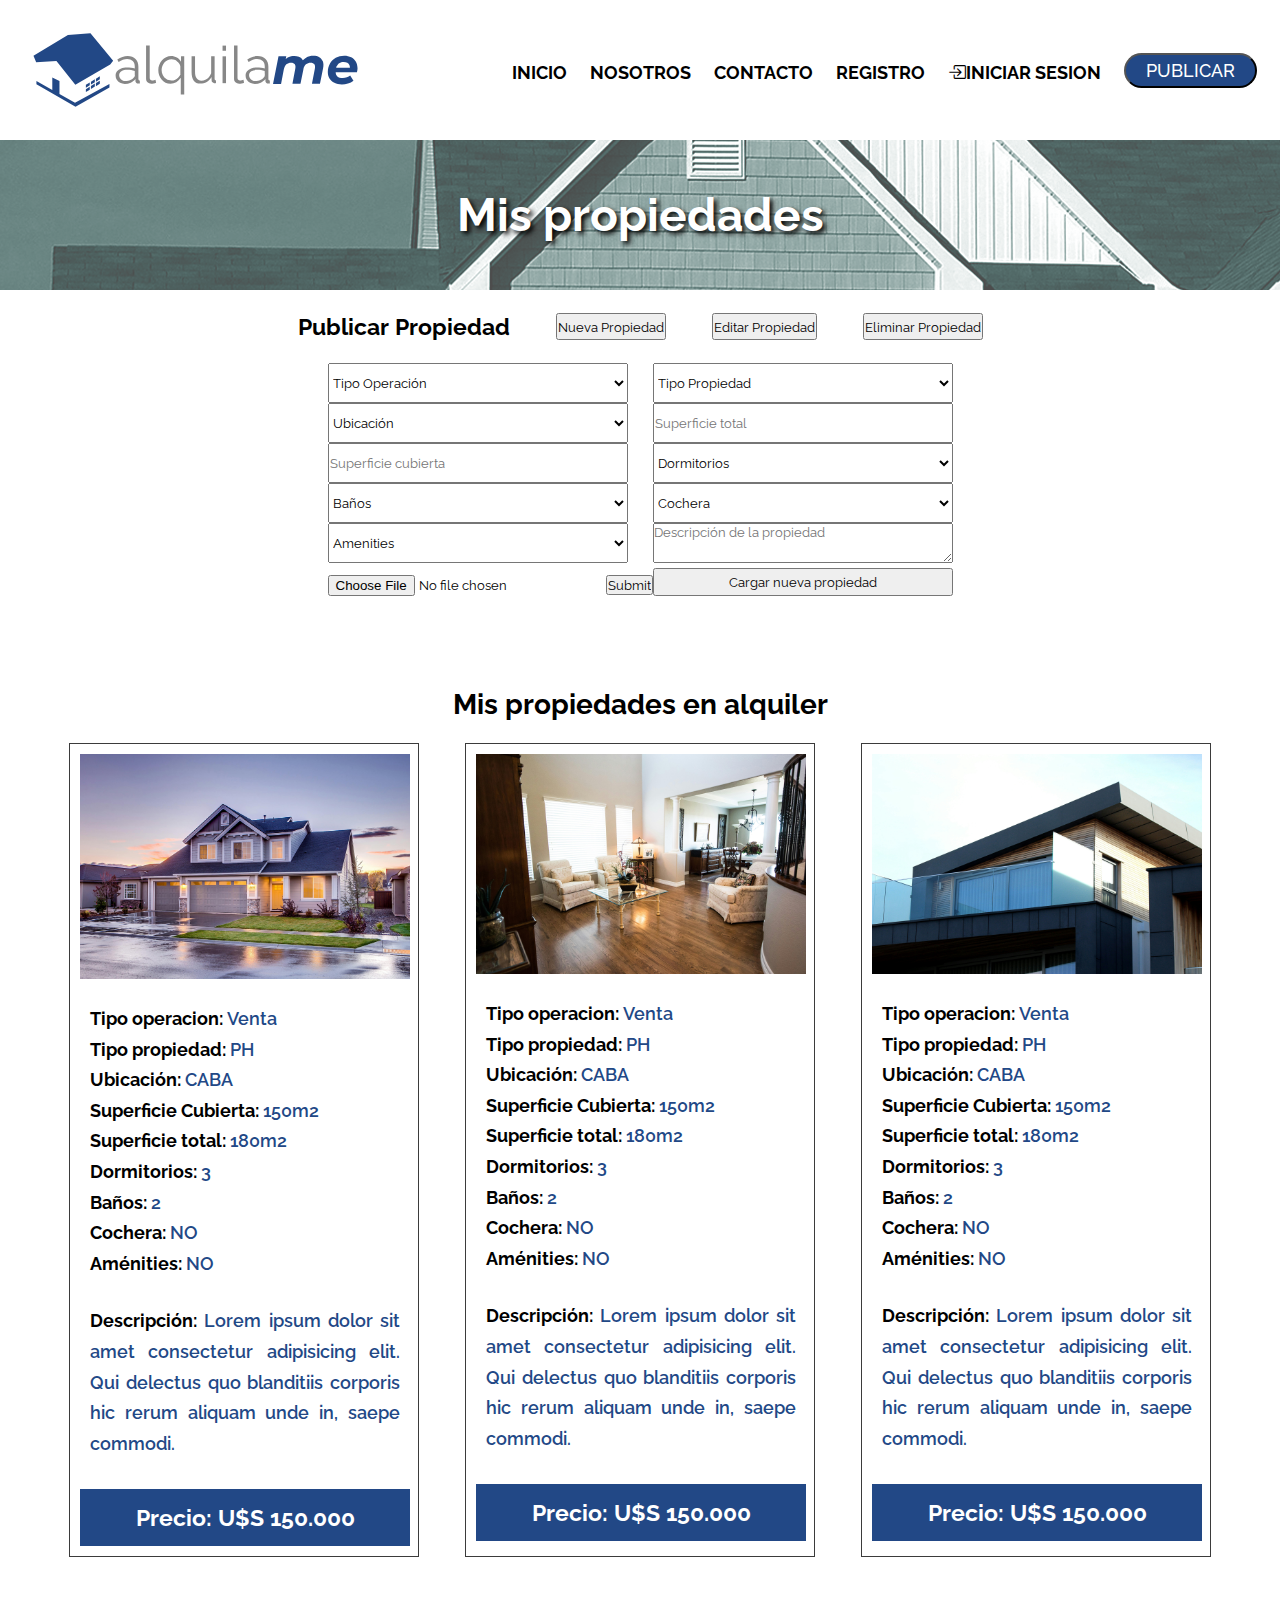
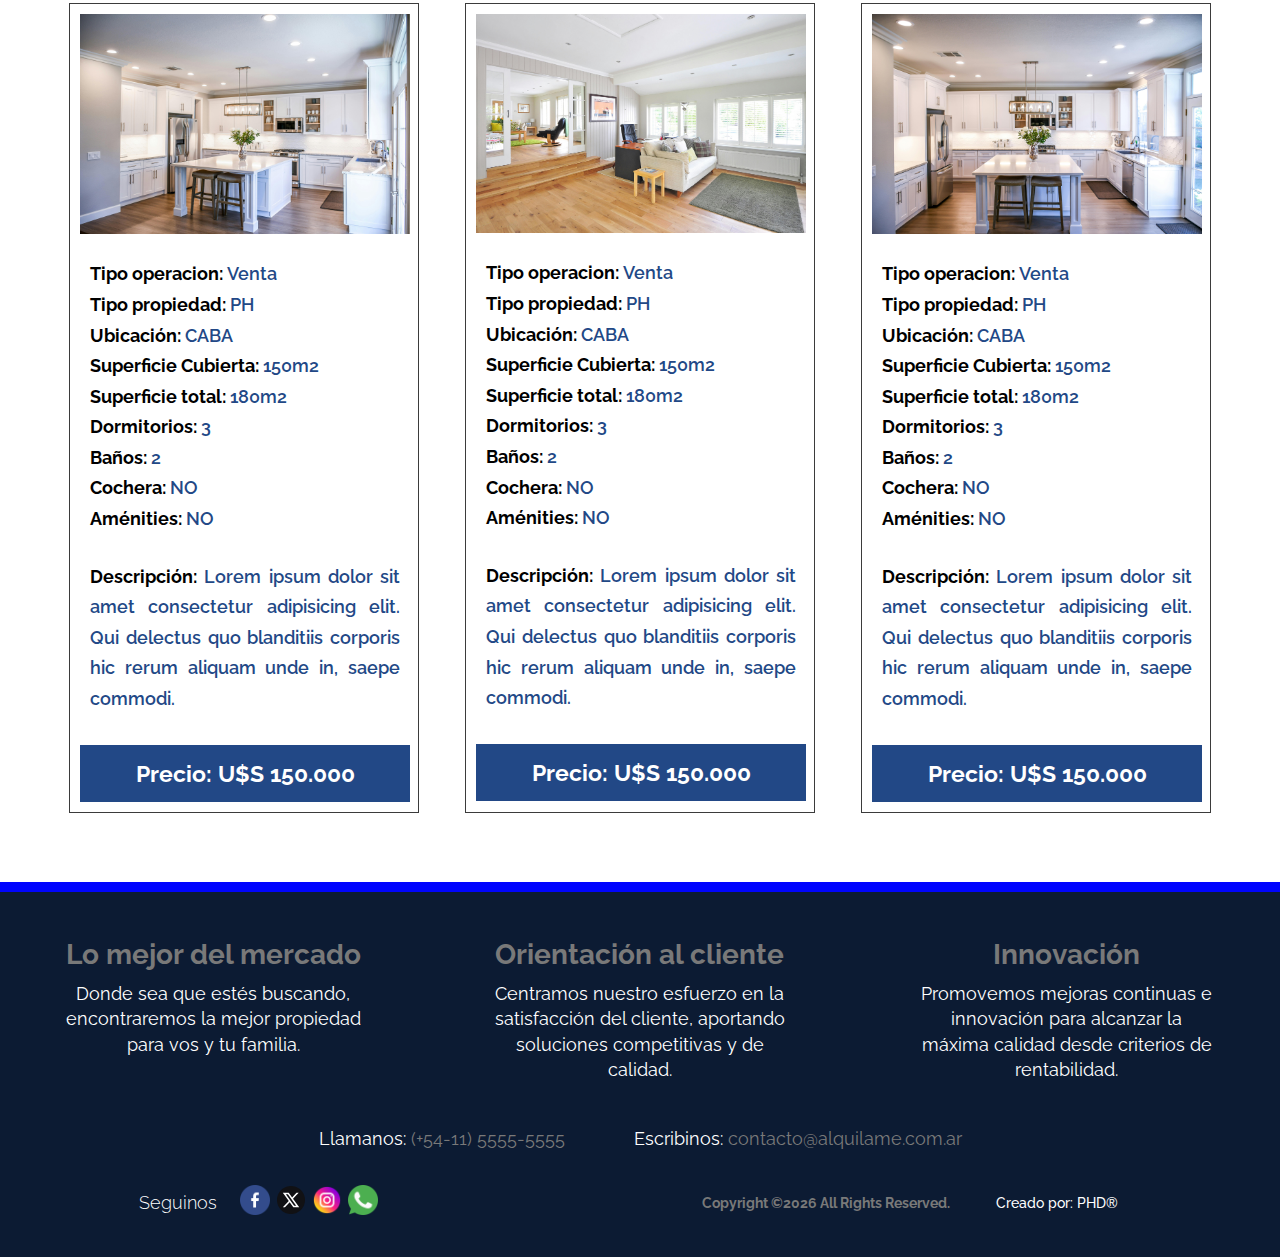
<file: html/publicar.html>
<!DOCTYPE html>
<html lang="en">
<head>
    <meta charset="UTF-8">
    <meta name="viewport" content="width=device-width, initial-scale=1.0">
    <link rel="preconnect" href="https://fonts.googleapis.com">
    <link rel="preconnect" href="https://fonts.gstatic.com" crossorigin>
    <link href="https://fonts.googleapis.com/css2?family=Raleway:ital,wght@0,100..900;1,100..900&family=Roboto+Condensed:ital,wght@0,100..900;1,100..900&display=swap" rel="stylesheet">
    <link rel="stylesheet" href="https://cdn.jsdelivr.net/npm/bootstrap-icons@1.11.3/font/bootstrap-icons.min.css">
    <link rel="stylesheet" href="../css/styles.css">
    <title>Alquilame</title>
</head>
<body>
    <header>
        <img class="logo" src="../static/img/Logo-alquilame-azul.svg" alt="logo alquilame">
        <button id="abrir" class="abrir-menu"><i class="bi bi-list"></i></button>
        <nav class="nav" id="nav">
            <button id="cerrar" class="cerrar-menu"><i class="bi bi-x-circle"></i></button>
            <ul class="nav-list">
                <li><a href="../index.html">INICIO</a></li>
                <li><a href="/html/nosotros.html">NOSOTROS</a></li>
                <li><a href="/html/contacto.html">CONTACTO</a></li>
                <li><a href="/html/registro.html">REGISTRO</a></li>
                <li><a href="/html/inicio_sesion.html"><i class="bi bi-box-arrow-in-right"></i>INICIAR SESION</a></li>
                <li><a href="/html/inicio_sesion_propietario.html"><button class="publicar">PUBLICAR</button></a></li>
            </ul>
        </nav>        
    </header> 
    <article>
        <article class="mis_propiedades">
            <section class="title-publicar magic">
                <h2>Mis propiedades</h2>
            </section>
            <section class="crear_propiedades">
                <div class="encabezado_c_p">
                    <h4>Publicar Propiedad</h4>
                    <button>Nueva Propiedad</button>
                    <button>Editar Propiedad</button>
                    <button>Eliminar Propiedad</button>
                </div>
                <div class="caracteristicas_propiedades">
                    <div class="crear_aviso">
                        <select aria-label="state" name="operacion" class="select_prop">
                            <option value="1" selected>Tipo Operación</option>
                            <option value="2">Venta</option>
                            <option value="3">Alquiler</option>
                            <option value="4">Alquiler temporario</option>
                        </select>
                        <select aria-label="state" name="propiedad" class="select_prop">
                            <option value="1" selected>Tipo Propiedad</option>
                            <option value="2">Casa</option>
                            <option value="3">Ph</option>
                            <option value="4">Oficina</option>
                            <option value="5">Cochera</option>
                            <option value="6">Locales</option>
                            <option value="7">Galpón</option>
                            <option value="8">Depósito</option>
                            <option value="9">Terreno</option>
                        </select>
                        <select aria-label="state" name="ubicacion" class="select_prop">
                            <option value="1" selected>Ubicación</option>
                            <option value="2">CasaCABA</option>
                            <option value="3">Buenos Aires - zona norte</option>
                            <option value="4">Buenos Aires - zona sur</option>
                            <option value="5">Buenos Aires - zona oeste</option>
                        </select>
                        <input type="text" class="select_prop" placeholder="Superficie total">
                        <input type="text" class="select_prop" placeholder="Superficie cubierta">
                        <select aria-label="state" name="dormitorios" class="select_prop">
                            <option value="1" selected>Dormitorios</option>
                            <option value="2">1</option>
                            <option value="3">2</option>
                            <option value="4">3</option>
                            <option value="5">4 ó mas</option>
                        </select>
                        <select aria-label="state" name="baños" class="select_prop">
                            <option value="1" selected>Baños</option>
                            <option value="2">1</option>
                            <option value="3">2</option>
                            <option value="3">3 ó mas</option>
                        </select>
                        <select aria-label="state" name="cochera" class="select_prop">
                            <option value="1" selected>Cochera</option>
                            <option value="2">SI</option>
                            <option value="3">NO</option>
                        </select>
                        <select aria-label="state" name="amenities" class="select_prop">
                            <option value="1" selected>Amenities</option>
                            <option value="2">SI</option>
                            <option value="3">NO</option>
                        </select>
                    <div>
                        <textarea class="select_prop" name="descripcion_prop" id="descripcion" cols="50" rows="10" placeholder="Descripción de la propiedad"></textarea>
                    </div>
                        <form action="submit">
                            <input type="file" id="myFile" name="filename">
                            <input type="submit">
                        </form>
                        <button class="boton_carga_prop">Cargar nueva propiedad</button>
                    <div>
                </div>
            </section>                                           
        </article>
        <article class="mis_clasificados">
            <div>
                <h4>Mis propiedades en alquiler</h4>
            </div>
            <section class="prop_alq">
                <div class="prop_ofrecida">
                    <img src="../static/img/pexels-binyamin-mellish-186077.jpg" alt="">
                    <div class="info_prop">
                        <p>Tipo operacion: <span>Venta</span></p>
                        <p>Tipo propiedad: <span>PH</span></p>
                        <p>Ubicación: <span>CABA</span></p>
                        <p>Superficie Cubierta: <span>150m2</span></p>
                        <p>Superficie total: <span>180m2</span></p>
                        <p>Dormitorios: <span>3</span></p>
                        <p>Baños: <span>2</span></p>
                        <p>Cochera: <span>NO</span></p>
                        <p>Aménities: <span>NO</span></p><br>
                        <p>Descripción: <span>Lorem ipsum dolor sit amet consectetur adipisicing elit. Qui delectus quo blanditiis corporis hic rerum aliquam unde in, saepe commodi.</span></p>
                        <h5 class="precio_prop">Precio: U$S 150.000</h5>
                    </div>                        
                </div>
                <div class="prop_ofrecida">
                    <img src="../static/img/pexels-christa-grover-2121120.jpg" alt="">
                    <div class="info_prop">
                        <p>Tipo operacion: <span>Venta</span></p>
                        <p>Tipo propiedad: <span>PH</span></p>
                        <p>Ubicación: <span>CABA</span></p>
                        <p>Superficie Cubierta: <span>150m2</span></p>
                        <p>Superficie total: <span>180m2</span></p>
                        <p>Dormitorios: <span>3</span></p>
                        <p>Baños: <span>2</span></p>
                        <p>Cochera: <span>NO</span></p>
                        <p>Aménities: <span>NO</span></p><br>
                        <p>Descripción: <span>Lorem ipsum dolor sit amet consectetur adipisicing elit. Qui delectus quo blanditiis corporis hic rerum aliquam unde in, saepe commodi.</span></p>
                        <h5 class="precio_prop">Precio: U$S 150.000</h5>
                    </div>
                </div>
                <div class="prop_ofrecida">
                    <img src="../static/img/pexels-expect-best-323772.jpg" alt="">
                    <div class="info_prop">
                        <p>Tipo operacion: <span>Venta</span></p>
                        <p>Tipo propiedad: <span>PH</span></p>
                        <p>Ubicación: <span>CABA</span></p>
                        <p>Superficie Cubierta: <span>150m2</span></p>
                        <p>Superficie total: <span>180m2</span></p>
                        <p>Dormitorios: <span>3</span></p>
                        <p>Baños: <span>2</span></p>
                        <p>Cochera: <span>NO</span></p>
                        <p>Aménities: <span>NO</span></p><br>
                        <p>Descripción: <span>Lorem ipsum dolor sit amet consectetur adipisicing elit. Qui delectus quo blanditiis corporis hic rerum aliquam unde in, saepe commodi.</span></p>
                        <h5 class="precio_prop">Precio: U$S 150.000</h5>
                    </div>
                </div>
                <div class="prop_ofrecida">
                    <img src="../static/img/pexels-mark-2724748.jpg" alt="">
                    <div class="info_prop">
                        <p>Tipo operacion: <span>Venta</span></p>
                        <p>Tipo propiedad: <span>PH</span></p>
                        <p>Ubicación: <span>CABA</span></p>
                        <p>Superficie Cubierta: <span>150m2</span></p>
                        <p>Superficie total: <span>180m2</span></p>
                        <p>Dormitorios: <span>3</span></p>
                        <p>Baños: <span>2</span></p>
                        <p>Cochera: <span>NO</span></p>
                        <p>Aménities: <span>NO</span></p><br>
                        <p>Descripción: <span>Lorem ipsum dolor sit amet consectetur adipisicing elit. Qui delectus quo blanditiis corporis hic rerum aliquam unde in, saepe commodi.</span></p>
                        <h5 class="precio_prop">Precio: U$S 150.000</h5>
                    </div>
                </div>
                <div class="prop_ofrecida">
                    <img src="../static/img/pexels-pixabay-259962.jpg" alt="">
                    <div class="info_prop">
                        <p>Tipo operacion: <span>Venta</span></p>
                        <p>Tipo propiedad: <span>PH</span></p>
                        <p>Ubicación: <span>CABA</span></p>
                        <p>Superficie Cubierta: <span>150m2</span></p>
                        <p>Superficie total: <span>180m2</span></p>
                        <p>Dormitorios: <span>3</span></p>
                        <p>Baños: <span>2</span></p>
                        <p>Cochera: <span>NO</span></p>
                        <p>Aménities: <span>NO</span></p><br>
                        <p>Descripción: <span>Lorem ipsum dolor sit amet consectetur adipisicing elit. Qui delectus quo blanditiis corporis hic rerum aliquam unde in, saepe commodi.</span></p>
                        <h5 class="precio_prop">Precio: U$S 150.000</h5>
                    </div>
                </div>
                <div class="prop_ofrecida">
                    <img src="../static/img/pexels-mark-2724749.jpg" alt="">
                    <div class="info_prop">
                        <p>Tipo operacion: <span>Venta</span></p>
                        <p>Tipo propiedad: <span>PH</span></p>
                        <p>Ubicación: <span>CABA</span></p>
                        <p>Superficie Cubierta: <span>150m2</span></p>
                        <p>Superficie total: <span>180m2</span></p>
                        <p>Dormitorios: <span>3</span></p>
                        <p>Baños: <span>2</span></p>
                        <p>Cochera: <span>NO</span></p>
                        <p>Aménities: <span>NO</span></p><br>
                        <p>Descripción: <span>Lorem ipsum dolor sit amet consectetur adipisicing elit. Qui delectus quo blanditiis corporis hic rerum aliquam unde in, saepe commodi.</span></p>
                        <h5 class="precio_prop">Precio: U$S 150.000</h5>
                    </div>
                </div>
            </section>
        </article>
    </article>
    <footer>
        <div class="barra-color">
        </div>      
        <nav class="footer-nav">               
            <div class="info-section">
                <div class="info">
                    <h6>Lo mejor del mercado</h6>
                    <p>Donde sea que estés buscando, encontraremos la mejor propiedad para vos y tu familia.</p>
                </div>
                <div class="info">
                    <h6>Orientación al cliente</h6>
                    <p>Centramos nuestro esfuerzo en la satisfacción del cliente, aportando soluciones competitivas y de calidad.</p>
                </div>
                <div class="info">
                    <h6>Innovación</h6>
                    <p>Promovemos mejoras continuas e innovación para alcanzar la máxima calidad desde criterios de rentabilidad.</p>
                </div>
            </div>
            <div class="comunicate">                    
                <p>Llamanos: <a href="tel:+5411-5555-5555">(+54-11) 5555-5555</a></p>
                <p>Escribinos: <a href="mailto:contacto@alquilame.com.ar">contacto@alquilame.com.ar</a></p>
            </div>            
            <div class="social-footer">                
                <div class="iconos-social">
                    <h4>Seguinos</h4>
                    <div class="iconos-img">
                        <a href="https://facebook.com"><img src="../static/img/facebook-logo-color.png" alt="facebook"></a>
                        <a href="https://twitter.com/home"><img src="../static/img/Twitter.svg" alt="X"></a>
                        <a href="https://instagram.com"><img src="../static/img/instagram-logo-color.png" alt="instagram"></a>
                        <a href="https://whatsapp.com"><img src="../static/img/whatsapp-logo-color.png" alt="whatsapp"></a>
                    </div>                                        
                </div>
                <div class="copy-design">
                    <div class="copyright">
                        <p><b>Copyright ©<script>document.write(new Date().getFullYear());</script> All Rights Reserved.</p></b>
                    </div>
                    <div class="diseñador">
                        <a href="#"><p>Creado por: PHD®</p></a>
                    </div>
                </div>                                                     
            </div>                                
        </nav>
    </footer>
    <script src="/js/main.js"></script>
</body>
</html>
</file>
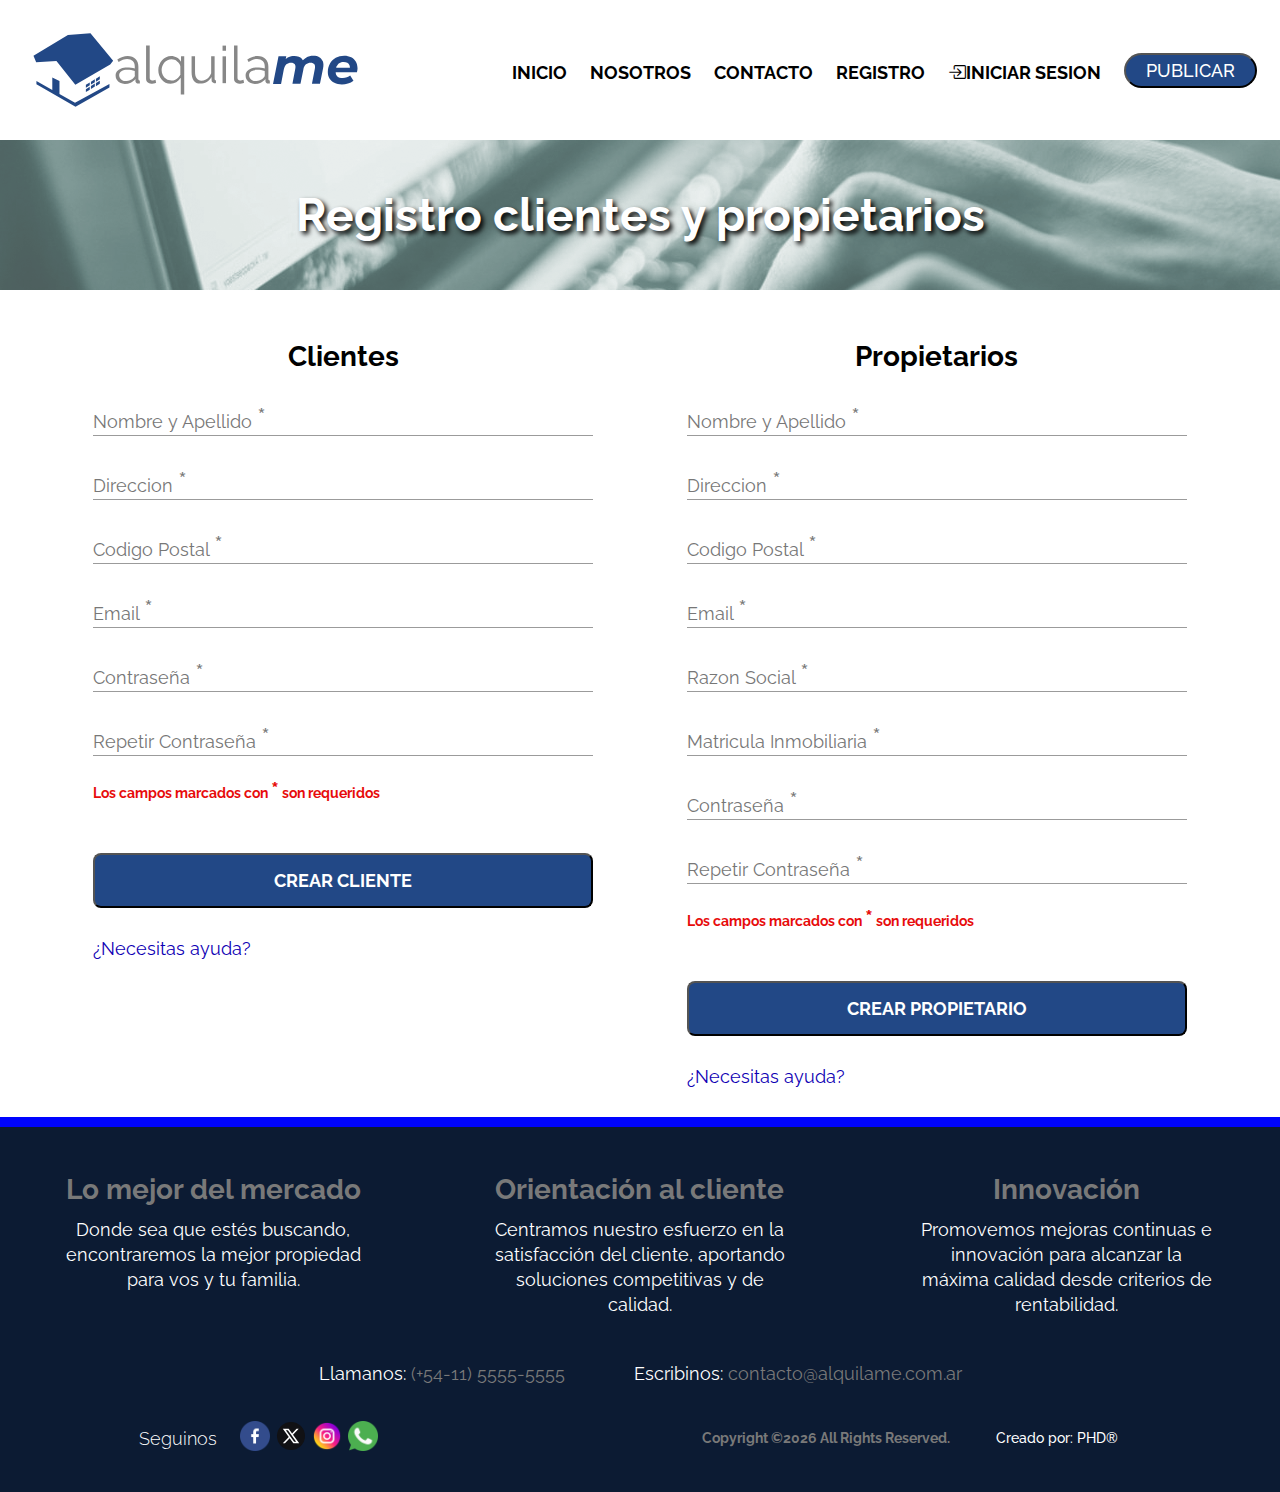
<file: html/registro.html>
<!DOCTYPE html>
<html lang="en">
<head>
    <meta charset="UTF-8">
    <meta name="viewport" content="width=device-width, initial-scale=1.0">
    <link rel="preconnect" href="https://fonts.googleapis.com">
    <link rel="preconnect" href="https://fonts.gstatic.com" crossorigin>
    <link href="https://fonts.googleapis.com/css2?family=Raleway:ital,wght@0,100..900;1,100..900&family=Roboto+Condensed:ital,wght@0,100..900;1,100..900&display=swap" rel="stylesheet">
    <link rel="stylesheet" href="https://cdn.jsdelivr.net/npm/bootstrap-icons@1.11.3/font/bootstrap-icons.min.css">
    <link rel="stylesheet" href="../css/styles.css">
    <title>Alquilame</title>
</head>
<body>
    <header>
        <img class="logo" src="../static/img/Logo-alquilame-azul.svg" alt="logo alquilame">
        <button id="abrir" class="abrir-menu"><i class="bi bi-list"></i></button>
        <nav class="nav" id="nav">
            <button id="cerrar" class="cerrar-menu"><i class="bi bi-x-circle"></i></button>
            <ul class="nav-list">
                <li><a href="../index.html">INICIO</a></li>
                <li><a href="/html/nosotros.html">NOSOTROS</a></li>
                <li><a href="/html/contacto.html">CONTACTO</a></li>
                <li><a href="/html/registro.html">REGISTRO</a></li>
                <li><a href="/html/inicio_sesion.html"><i class="bi bi-box-arrow-in-right"></i>INICIAR SESION</a></li>
                <li><a href="/html/inicio_sesion_propietario.html"><button class="publicar">PUBLICAR</button></a></li>
            </ul>
        </nav>        
    </header> 
    <article>
        <article class="registro_u_p">
            <section class="title-registro magic">
                <h2>Registro clientes y propietarios</h2>
            </section>
            <section class="formularios_usuarios">
                <div class="formulario_registro_propietario">
                    <h4>Clientes</h4>
                    <div class="form__group field">
                        <input type="input" class="form__field" placeholder="Name" name="Nombre y Apellido" id='name'/>
                        <label for="Nombre y Apellido" class="form__label">Nombre y Apellido <span>*</span></label>
                    </div>
                    <div class="form__group field">
                        <input type="input" class="form__field" placeholder="Direccion" name="Direccion" id='name'/>
                        <label for="Direccion" class="form__label">Direccion <span>*</span></label>
                    </div>
                    <div class="form__group field">
                        <input type="input" class="form__field" placeholder="Codigo Postal" name="Codigo Postal" id='name'/>
                        <label for="Codigo Postal" class="form__label">Codigo Postal <span>*</span></label>
                    </div>
                    <div class="form__group field">
                        <input type="input" class="form__field" placeholder="Email" name="Email" id='name' required />
                        <label for="Email" class="form__label">Email <span>*</span></label>
                    </div>
                    <div class="form__group field">
                        <input type="input" class="form__field" placeholder="Contraseña" name="Password" id='name' required />
                        <label for="Contraseña" class="form__label">Contraseña <span>*</span></label>
                    </div>
                    <div class="form__group field">
                        <input type="input" class="form__field" placeholder="Name" name="Repetir Contraseña" id='name' required />
                        <label for="Repetir Contraseña" class="form__label">Repetir Contraseña <span>*</span></label>
                    </div>
                    <div>
                        <p class="requeridos">Los campos marcados con <span>*</span> son requeridos</p>
                    </div>
                    <div class="boton-form">
                        <input class="button_usuario" type="submit" value="CREAR CLIENTE">
                    </div>                            
                    <div>
                        <p class="ayuda">¿Necesitas ayuda?</p>
                    </div>
                </div>
                <div class="formulario_registro_propietario">
                    <h4>Propietarios</h4>
                    <div class="form__group field">
                        <input type="input" class="form__field" placeholder="Name" name="Nombre y Apellido" id='name'/>
                        <label for="Nombre y Apellido" class="form__label">Nombre y Apellido <span>*</span></label>
                    </div>
                    <div class="form__group field">
                        <input type="input" class="form__field" placeholder="Direccion" name="Direccion" id='name'/>
                        <label for="Direccion" class="form__label">Direccion <span>*</span></label>
                    </div>
                    <div class="form__group field">
                        <input type="input" class="form__field" placeholder="Codigo Postal" name="Codigo Postal" id='name'/>
                        <label for="Codigo Postal" class="form__label">Codigo Postal <span>*</span></label>
                    </div>
                    <div class="form__group field">
                        <input type="input" class="form__field" placeholder="Email" name="Email" id='name' required />
                        <label for="Email" class="form__label">Email <span>*</span></label>
                    </div>
                    <div class="form__group field">
                        <input type="input" class="form__field" placeholder="Name" name="Razon Social" id='name' required />
                        <label for="Razon Social" class="form__label">Razon Social <span>*</span></label>
                    </div>
                    <div class="form__group field">
                        <input type="input" class="form__field" placeholder="Matricula Inmobiliaria" name="Matricula" id='name' required />
                        <label for="Matricula Inmobiliaria" class="form__label">Matricula Inmobiliaria <span>*</span></label>
                    </div>
                    <div class="form__group field">
                        <input type="input" class="form__field" placeholder="Contraseña" name="Password" id='name' required />
                        <label for="Contraseña" class="form__label">Contraseña <span>*</span></label>
                    </div>
                    <div class="form__group field">
                        <input type="input" class="form__field" placeholder="Name" name="Repetir Contraseña" id='name' required />
                        <label for="Repetir Contraseña" class="form__label">Repetir Contraseña <span>*</span></label>
                    </div>
                    <div>
                        <p class="requeridos">Los campos marcados con <span>*</span> son requeridos</p>
                    </div>
                    <div class="boton-form">
                        <input class="button_usuario" type="submit" value="CREAR PROPIETARIO">
                    </div>                            
                    <div>
                        <p class="ayuda">¿Necesitas ayuda?</p>
                    </div>
                </div>
            </section>
        </article>
    </article>
    <footer>
        <div class="barra-color">
        </div>      
        <nav class="footer-nav">               
            <div class="info-section">
                <div class="info">
                    <h6>Lo mejor del mercado</h6>
                    <p>Donde sea que estés buscando, encontraremos la mejor propiedad para vos y tu familia.</p>
                </div>
                <div class="info">
                    <h6>Orientación al cliente</h6>
                    <p>Centramos nuestro esfuerzo en la satisfacción del cliente, aportando soluciones competitivas y de calidad.</p>
                </div>
                <div class="info">
                    <h6>Innovación</h6>
                    <p>Promovemos mejoras continuas e innovación para alcanzar la máxima calidad desde criterios de rentabilidad.</p>
                </div>
            </div>
            <div class="comunicate">                    
                <p>Llamanos: <a href="tel:+5411-5555-5555">(+54-11) 5555-5555</a></p>
                <p>Escribinos: <a href="mailto:contacto@alquilame.com.ar">contacto@alquilame.com.ar</a></p>
            </div>            
            <div class="social-footer">                
                <div class="iconos-social">
                    <h4>Seguinos</h4>
                    <div class="iconos-img">
                        <a href="https://facebook.com"><img src="../static/img/facebook-logo-color.png" alt="facebook"></a>
                        <a href="https://twitter.com/home"><img src="../static/img/Twitter.svg" alt="X"></a>
                        <a href="https://instagram.com"><img src="../static/img/instagram-logo-color.png" alt="instagram"></a>
                        <a href="https://whatsapp.com"><img src="../static/img/whatsapp-logo-color.png" alt="whatsapp"></a>
                    </div>                                        
                </div>
                <div class="copy-design">
                    <div class="copyright">
                        <p><b>Copyright ©<script>document.write(new Date().getFullYear());</script> All Rights Reserved.</p></b>
                    </div>
                    <div class="diseñador">
                        <a href="#"><p>Creado por: PHD®</p></a>
                    </div>
                </div>                                                     
            </div>                                
        </nav>
    </footer>
    <script src="/js/main.js"></script>
</body>
</html>
</file>
<file: css/styles.css>
:root {
    font-size: 23px;

    /*Colores fondo*/
    --bg-color-principal: #224886;
    --bg-color-principal-transp: #0c1b338e;
    --bg-color-busqueda: #1417e6;
    --bg-color-cards-price: rgb(0, 162, 255);
    --bg-gradient-color: linear-gradient(to right, rgb(0, 162, 255), rgb(6, 37, 104));
    --bg-color-secondary: #ffffff;
    --bg-color-footer: #0c1b33;
    --bg-color-header: #ffffff;
    --bg-color-destacadas-titulos: #DBFE87;
    --box-shadow: 0px 5px 7px #8a8a8a;

    /*Colores textos*/
    --text-color-principal: #000000;
    --text-color-secondary: #0eb5aa;
    --text-color-third: #ffffff;
    --text-color-title: #D60B52;
    --text-color-price: #6d9c00;
    --text-color-nav-a-hover: #0c1b33;
    --text-shadow: 3px 3px 5px #000000;
    --text-color-copyright: #ffffff;
    --text-color-alert: #e70c0c;
    --text-color-propiedad-p: #797979;
    --text-color-link: #0f00b4;
    --text-color-blue-logo: #224886;
    --text-color-blue-light: #346cc7;

    /*Fonts*/
    --font-xx-large: 3rem;
    --font-x-large: 2rem;
    --font-large: 1.5rem;
    --font-medium: 1.2rem;
    --font-small: 1rem;
    --font-x-small: 18px;
    --font-xx-small: 14px;
    --font-xxx-small: 12px;

    /*Padding*/
    --padding-xx-large: 300px;
    --padding-x-large: 70px;
    --padding-large: 50px;
    --padding-medium: 30px;
    --padding-small: 20px;
    --padding-x-small: 15px;
    --padding-xx-small: 10px;
    --padding-xxx-small: 8px;

    /*Margin*/
    --margin-x-large: 120px;
    --margin-large: 90px;
    --margin-medium: 70px;
    --margin-medium-2: 50px;
    --margin-small: 30px;
    --margin-small-2: 20px;
    --margin-small-1: 15px;
    --margin-x-small: 10px;
    --margin-min: 3px;

    /*Border radius*/
    --border-radius-max: 15px;
    --border-radius-med: 8px;
    --border-radius-min: 3px;

    /*Gap*/
    --gap-maximo: 3.125rem;
    --gap-medio: 1.875rem;
    --gap_medio2: 1rem;
    --gap-min2: 1.25rem;
    --gap-min: 0.625rem;

    /*Border color*/
    --border-color-1: #a8a8a8;
    --border-color-2: #3b3b3b;
    --border-color-3: #888888;

}

/*Codigo del header*/

* {
    padding: 0;
    margin: 0;
    box-sizing: border-box;
    font-family: "Raleway", sans-serif;
    font-optical-sizing: auto;
}

header {
    width: 100%;
    display: flex;
    align-items: center;
    justify-content: space-between;
    background-color: var(--bg-color-header);
    padding: 1rem;
}

.logo {
    max-width: 15rem;
}

.nav-list {
    list-style-type: none;
    display: flex;
    align-items: center;
    gap: 1rem;
}

.nav-list a {
    text-decoration: none;
    color: var(--text-color-principal);
    font-size: var(--font-x-small);
    font-weight: bolder
}

.nav-list a:hover {
    font-weight: bolder;
    color: var(--text-color-blue-light);
}

.abrir-menu,
.cerrar-menu {
    display: none;
}

.publicar {
    padding: 5px 20px;
    font-size: var(--font-x-small);
    background-color: var(--bg-color-principal);
    color: var(--text-color-third);
    border-radius: 10rem;
    font-weight: 500;
    cursor: pointer;
}

.publicar:hover {
    color: var(--bg-color-destacadas-titulos)
}

/*Fin codigo del header*/

/* --------H2 Todas las paginas------*/

h2 {
    color: var(--text-color-third);
    text-shadow: var(--text-shadow);
    font-size: var(--font-x-large);
    text-align: center;
}

/*----------------------------------*/

/* -- animaciones propiedades.html -- */

.magic {
    -webkit-animation: magic 2s cubic-bezier(0.250, 0.460, 0.450, 0.940) both;
    animation: magic 1.6s cubic-bezier(0.250, 0.460, 0.450, 0.940) both;
}

@-webkit-keyframes magic {
    0% {
        letter-spacing: 1em;
        -webkit-transform: translateZ(300px);
        transform: translateZ(300px);
        -webkit-filter: blur(12px);
        filter: blur(12px);
        opacity: 0;
    }

    100% {
        -webkit-transform: translateZ(12px);
        transform: translateZ(12px);
        -webkit-filter: blur(0);
        filter: blur(0);
        opacity: 1;
    }
}

@keyframes magic {
    0% {
        letter-spacing: 1em;
        -webkit-transform: translateZ(300px);
        transform: translateZ(300px);
        -webkit-filter: blur(12px);
        filter: blur(12px);
        opacity: 0;
    }

    100% {
        -webkit-transform: translateZ(12px);
        transform: translateZ(12px);
        -webkit-filter: blur(0);
        filter: blur(0);
        opacity: 1;
    }
}

.fade-in {
    -webkit-animation: fade-in 2s cubic-bezier(0.390, 0.575, 0.565, 1.000) both;
    animation: fade-in 2s cubic-bezier(0.390, 0.575, 0.565, 1.000) both;
}

@-webkit-keyframes fade-in {
    0% {
        opacity: 0;
    }

    100% {
        opacity: 1;
    }
}

@keyframes fade-in {
    0% {
        opacity: 0;
    }

    100% {
        opacity: 1;
    }
}

/*Codigo pagina index*/

.busqueda-gral {
    background-image: url("../static/img/Foto-pagina-principal.jpg");
    width: 100%;
    height: 600px;
    display: flex;
    flex-direction: column;
    justify-content: center;
    align-items: center;
}

.titulo {
    text-align: center;
    color: var(--text-color-third);
    text-shadow: var(--text-shadow);
    font-size: var(--font-large);
    margin-bottom: 20px;
}

.busqueda {
    width: 80%;
    height: auto;
    display: grid;
    grid-template-columns: auto auto auto auto;
    justify-content: center;
    background-color: var(--bg-color-principal-transp);
    padding: var(--padding-medium);
    border-radius: var(--border-radius-med);
    gap: .5rem;
}

.select {
    width: 300px;
    font-size: var(--font-x-small);
    height: 40px;
}

.cbox {
    width: 300px;
    font-size: var(--font-x-small);
    color: var(--text-color-third);
    padding: var(--padding-xx-small);
    cursor: pointer;
}

#quicksearch {
    width: 400px;
    height: 40px;
    font-size: var(--font-x-small);
}

.buscar {
    color: var(--text-color-third);
    font-weight: 500;
    font-size: var(--font-small);
    background-color: var(--bg-color-busqueda);
    width: 100px;
    height: 40px;
    text-align: center;
    align-content: center;
}

h3 {
    font-size: 1.5rem;
    padding: 2rem;
    text-align: center;
}

.destacadas {
    display: grid;
    grid-template-columns: auto auto auto;
    justify-content: center;
    gap: 3rem;
}

.logos-seguros {
    display: flex;
    flex-direction: row;
    justify-content: center;
    gap: 5rem;
    padding: 1rem;
    align-items: center;
}

.logos-seguros img {
    width: 180px;
    cursor: pointer;
}

/*Fin del codigo del Index*/

/*Inicio codigo Nosotros*/

.nosotros,
.contacto {
    display: flex;
    flex-direction: column;
}

.title_nosotros {
    background-image: url("../static/img/fondo_cortado_duotono.png");
    height: 150px;
    text-align: center;
    align-content: center;
}

.quienes-somos {
    display: grid;
    grid-template-columns: auto auto;
    justify-content: space-evenly;
    align-items: center;
    padding: 2rem;
    gap: 2rem;
}

.info-quienes-somos p {
    font-size: var(--font-x-small);
    line-height: 1.5;
    text-align: justify;
}

.info-quienes-somos span {
    font-weight: 700;
    color: var(--text-color-blue-logo)
}

.foto-nosotros {
    width: 800px;
}

/*Fin codigo nosotros*/

/*Inicio codigo contacto*/


.title-contacto {
    background-image: url("../static/img/fondo_cortado_duotono\ -\ contacto.png");
    height: 150px;
    text-align: center;
    align-content: center;
}

.seccion-contacto {
    display: flex;
    flex-direction: column;
    align-items: center;
}

.contacto {
    display: grid;
    grid-template-columns: auto auto;
    justify-content: space-around;
    padding: 2rem;
    gap: 4rem;
}

.img-contacto img {
    width: 700px;
}

.formulario-contacto {
    width: 500px;
    display: flex;
    flex-direction: column;
}

.formulario-contacto h4 {
    width: 100%;
    margin-bottom: 10px;
}

.formulario-contacto p {
    width: 100%;
    font-size: var(--font-x-small);
    line-height: 1.5;
    margin: 0 auto;
}

.terminos-condiciones {
    color: var(--text-color-blue-logo);
    font-weight: 700;
}

#nombre_contacto,
#phone_contacto,
#direccion_contacto,
#comentarios_contacto,
#email_contacto {
    width: 100%;
}

.contacto_btn {
    width: 450px;
    padding: 8px;
    background-color: var(--bg-color-principal);
    color: var(--text-color-third);
    border-radius: var(--border-radius-med);
    font-weight: 700;
    cursor: pointer;
}

/*Fin codigo contacto*/

/*Codigo registro*/

.registro_u_p {
    display: flex;
    flex-direction: column;
    justify-content: center;
}

.title-registro {
    background-image: url("../static/img/fondo_cortado_duotono\ -\ registro.png");
    height: 150px;
    text-align: center;
    align-content: center;
}

.formularios_usuarios {
    display: flex;
    flex-direction: row;
    justify-content: space-evenly;
}

.formularios_usuarios h4 {
    padding: 0 var(--padding-medium) 0 var(--padding-medium);
    font-size: var(--font-medium);
    text-align: center;
    margin-top: 50px;
}

.usuario_form {
    padding: var(--padding-medium);
}

.button_usuario {
    padding: var(--padding-x-small);
    width: 500px;
    margin-top: var(--margin-small);
    background-color: var(--bg-color-principal);
    color: var(--text-color-third);
    border-radius: var(--border-radius-med);
    cursor: pointer;
    font-size: var(--font-x-small);
    font-weight: 700;
}

.button_usuario_propietario {
    padding: var(--padding-x-small);
    width: 300px;
    margin-top: var(--margin-small);
    background-color: var(--bg-color-principal);
    border-radius: var(--border-radius-med);
    cursor: pointer;
    font-size: var(--font-x-small);
    font-weight: 700;
    text-align: center;
}

.button_usuario_propietario a {
    font-size: var(--font-x-small);
    text-decoration: none;
    color: var(--text-color-third);
}

.requeridos {
    font-size: var(--font-xx-small);
    color: var(--text-color-alert);
    font-weight: 700;
    padding: var(--padding-small) 0
}

.requeridos span {
    font-size: var(--font-small);
}

.contraseña,
.ayuda {
    color: var(--text-color-link);
    cursor: pointer;
    font-size: var(--font-x-small);
    margin: var(--margin-small) 0;
}

.form__group {
    position: relative;
    padding: 15px 0 0;
    margin-top: 10px;
}

.form__field {
    font-family: inherit;
    width: 100%;
    border: 0;
    border-bottom: 1px solid #9b9b9b;
    outline: 0;
    font-size: 0.75rem;
    color: #3d3d3d;
    padding: 15px 0 3px 0;
    background: transparent;
    transition: border-color 0.2s;

    &::placeholder {
        color: transparent;
    }

    &:placeholder-shown~.form__label {
        font-size: var(--font-x-small);
        cursor: text;
        top: 20px;
    }
}

.form__label {
    position: absolute;
    top: 0;
    display: block;
    transition: 0.2s;
    font-size: var(--font-x-small);
    color: #777777;
}

.form__label span {
    font-size: var(--font-medium);
}

.form__field:focus {
    ~.form__label {
        position: absolute;
        top: 0;
        display: block;
        transition: 0.2s;
        font-size: var(--font-x-small);
        color: var(--text-color-blue-logo);
        font-weight: 700;
    }
}

/* reset input */
.form__field {

    &:required,
    &:invalid {
        box-shadow: none;
    }
}

/* demo */

.form__field__contacto {
    font-size: var(--font-xx-small);
}

.mostrar{
    position: absolute;
    right: 0px;
    top: 24px;
    text-transform: uppercase;
    cursor: pointer;
    padding: 5px 10px;
    background-color: var(--border-color-1);
    color: var(--text-color-third);
    font-size: var(--font-xx-small);
    font-weight: 700;
    border-radius: var(--border-radius-med);
}

/* Fin codigo registro */

/* Inicio codigo INICIO SESION */

.title-inicio-sesion {
    background: url("../static/img/fondo_cortado_duotono_ingreso.png");
    height: 150px;
    text-align: center;
    align-content: center;
}

.formulario {
    width: 400px;
    display: flex;
    flex-direction: column;
    justify-content: center;
    padding: var(--padding-small);
    margin: var(--margin-small) auto;
    border: 1px solid var(--border-color-3);
}

.formulario h4 {
    text-align: center;
}

.cbox-login {
    display: flex;
    font-size: var(--font-x-small);
    color: var(--text-color-principal);
    cursor: pointer;
    margin-top: 1rem;
}

.login_form {
    width: 100%;
    height: auto;
    padding: var(--padding-medium);
    margin: 0 auto;
}

#email,
#password,
#cbox3,
#razon_social_p,
#matricula_usuario_p {
    padding: var(--padding-x-small);
    width: 300px;
    margin-bottom: var(--margin-small-1);
}

.ingresar {
    width: 300px;
    padding: 8px;
    background-color: var(--bg-color-principal);
    color: var(--text-color-third);
    border-radius: var(--border-radius-med);
    font-weight: 700;
    cursor: pointer;
}

/* Fin codigo INICIO SESION*/

/* Comienzo del codigo Publicar*/

.title-publicar {
    background-image: url("../static/img/fondo_cortado_duotono-contacto.png");
    height: 150px;
    text-align: center;
    align-content: center;
}

.crear_propiedades {
    display: flex;
    flex-direction: column;
    justify-content: center;
}

.encabezado_c_p {
    display: flex;
    justify-content: center;
    padding: 1rem;
    gap: 2rem;
}

.caracteristicas_propiedades {
    display: flex;
    flex-direction: column;
    justify-content: center;
    margin: 0 auto;
}

.crear_aviso {
    display: grid;
    grid-template-columns: auto auto;
}

.select_prop {
    width: 300px;
    height: 40px;
}

.mis_clasificados {
    display: flex;
    flex-direction: column;
    justify-content: center;
    padding: 3rem;
}

.mis_clasificados h4 {
    font-size: var(--font-medium);
    text-align: center;
    padding: 1rem;
}

.prop_alq {
    display: grid;
    grid-template-columns: auto auto auto;
    justify-content: center;
    gap: 2rem;
}

.prop_ofrecida {
    width: 350px;
    border: .1px solid var(--border-color-2);
}

.prop_ofrecida:hover {
    box-shadow: var(--box-shadow);
}

.info_prop {
    width: 350px;
    padding: 10px;
}

.info_prop p {
    width: 330px;
    font-size: var(--font-x-small);
    padding: 0 10px;
    text-align: justify;
    line-height: 1.7;
    font-weight: bolder;
}

.info_prop span {
    color: var(--bg-color-principal);
    font-weight: 600;
}

.prop_ofrecida img {
    width: 350px;
    padding: 10px;
}

h5 {
    width: 330px;
    margin-top: 30px;
    padding: 15px;
    color: var(--bg-color-secondary);
    text-align: center;
    font-size: var(--font-small);
    background-color: var(--bg-color-principal);
}

/* Fin del codigo Publicar*/

/* Inicio Codigo del footer*/

.barra-color {
    border-bottom: 10px solid #0004ff;
}

footer {
    display: flex;
    flex-direction: column;
    justify-content: space-between;
    background-color: var(--bg-color-footer);
}

.info-section {
    width: 100%;
    margin: 0 auto;
    display: grid;
    grid-template-columns: auto auto auto;
    justify-content: space-around;
    margin-bottom: 2rem;
}

.info {
    width: 400px;
}

.info h6 {
    font-size: var(--font-medium);
    color: var(--text-color-propiedad-p);
    text-align: center;
    padding: 2rem 0 .5rem 0;
}

.info p {
    font-size: var(--font-x-small);
    text-align: center;
    line-height: 1.4;
    color: var(--text-color-third);
}

.iconos-social {
    display: flex;
    flex-direction: row;
    align-items: center;
}

.iconos-social img {
    width: 30px;
    transition: transform .3s;
}

.iconos-social img:hover {
    transform: scale(1.3);
}

.iconos-social h4 {
    font-size: var(--font-x-small);
    font-weight: 300;
    color: var(--text-color-third);
    padding: 1rem;
}

.servicio {
    width: 80%;
    margin: 0 auto;
    padding: 0 3rem;
    font-size: var(--font-small);
    text-align: center;
    color: var(--text-color-third);
    font-weight: bold;
}

.comunicate {
    display: flex;
    flex-direction: row;
    justify-content: center;
    text-align: center;
    gap: 3rem;

}

.comunicate a {
    text-decoration: none;
    font-size: var(--font-x-small);
    color: var(--text-color-propiedad-p)
}

.comunicate a:hover {
    color: var(--text-color-blue-light);
    font-weight: bold;
}

.comunicate p {
    font-size: var(--font-x-small);
    color: var(--text-color-third)
}

.social-footer {
    display: flex;
    justify-content: space-around;
    align-items: center;
    gap: 2rem;
}

.copy-design {
    display: flex;
    flex-direction: row;
    align-items: center;
    padding: 2rem;
    gap: 2rem;
}

.copyright {
    font-size: var(--font-xx-small);
    color: var(--text-color-propiedad-p);
}

.diseñador a {
    text-decoration: none;
    color: var(--text-color-third);
    font-size: var(--font-xx-small);
    font-weight: 500;
}

/*Fin codigo del footer*/


/*Media Querys*/

@media screen and (min-width: 1230px) and (max-width: 1500px) {

    /* Comienzo codigo del footer */

    .info-section {
        display: flex;
        flex-direction: row;
    }

    .info-section p {
        width: 300px;
        font-size: var(--font-x-small);
        margin: 0 auto;
    }

    .comunicate {
        flex-direction: row;
        align-items: center;
    }

    .social-footer {
        flex-direction: row;
        align-items: center;
    }

    .copy-design {
        display: flex;
        flex-direction: row;
        align-items: space-around;
    }

    /* Fin codigo del footer */

    /* Comienzo codigo index */

    .busqueda {
        width: 80%;
        height: auto;
        display: grid;
        grid-template-columns: auto auto;
        justify-content: center;
        background-color: var(--bg-color-principal-transp);
        padding: var(--padding-medium);
        border-radius: var(--border-radius-med);
        gap: 1rem;
    }

    .select {
        width: 400px;
        font-size: var(--font-x-small);
        height: 40px;
    }

    .cbox {
        width: 400px;
        font-size: var(--font-x-small);
        color: var(--text-color-third);
        padding: var(--padding-xx-small);
        cursor: pointer;
    }

    .destacadas {
        display: grid;
        grid-template-columns: auto auto;
        justify-content: center;
        gap: 3rem;
    }

    .seguros h3 {
        font-size: var(--font-medium);
    }

    .logos-seguros img {
        width: 150px;
        cursor: pointer;
        padding: 0;
    }

    /* Fin codigo index */

    /* Comienzo codigo Nosotros*/

    .info-quienes-somos p {
        line-height: 1;
    }

    .foto-nosotros {
        width: 600px;
    }

    /* Fin codigo Nosotros */

    /* Comienzo codigo contacto */

    .contacto {
        display: grid;
        grid-template-columns: auto auto;
        justify-content: space-around;
        padding: 1rem;
    }

    .seccion-contacto p {
        text-align: center;
        font-size: var(--font-x-small);
    }

    .img-contacto img {
        width: 500px;
        padding: 1rem;
    }

    .formulario-contacto {
        width: 500px;
        display: flex;
        flex-direction: column;
    }

    .formulario-contacto h4 {
        width: 100%;
        margin-bottom: 10px;
    }


    /* Fin codigo contacto */
}

/* TABLETS */
@media screen and (min-width: 1000px) and (max-width: 1230px) {

    /* Comienzo del codio del header */

    .nav-list a {
        text-decoration: none;
        color: var(--text-color-principal);
        font-size: var(--font-xx-small);
        font-weight: bolder
    }

    /* Fin del codigo del header*/

    /* Comienzo codigo index */

    .busqueda {
        width: 80%;
        height: auto;
        display: grid;
        grid-template-columns: auto auto;
        justify-content: center;
        background-color: var(--bg-color-principal-transp);
        padding: var(--padding-medium);
        border-radius: var(--border-radius-med);
        gap: 1rem;
    }

    .select {
        width: 350px;
        font-size: var(--font-x-small);
        height: 40px;
    }

    .cbox {
        width: 350px;
        font-size: var(--font-x-small);
        color: var(--text-color-third);
        padding: var(--padding-xx-small);
        cursor: pointer;
    }

    .destacadas {
        display: grid;
        grid-template-columns: auto auto;
        justify-content: center;
        gap: 3rem;
    }

    .seguros h3 {
        font-size: var(--font-medium);
    }

    .logos-seguros img {
        width: 150px;
        cursor: pointer;
        padding: 0;
    }

    #quicksearch {
        width: 350px;
    }

    /* Fin codigo index */

    /* Comienzo codigo Nosotros */

    .quienes-somos {
        display: grid;
        grid-template-columns: auto auto;
        justify-content: space-evenly;
        align-items: center;
        padding: 2rem;
        gap: 1rem;
    }

    .info-quienes-somos h3 {
        font-size: var(--font-medium);
        padding: 1rem;
    }

    .info-quienes-somos p {
        font-size: var(--font-xx-small);
        line-height: 1;
        text-align: justify;
    }

    .info-quienes-somos span {
        font-weight: 700;
        color: var(--text-color-blue-logo)
    }

    .foto-nosotros {
        width: 500px;
    }

    /* Fin codigo Nosotros */

    /* Comienzo codigo contacto */

    .contacto {
        display: flex;
        flex-direction: column;
        margin: 0 auto;
        padding: 4rem;
        gap: 0;
    }

    .contacto img {
        display: none;
    }

    .formulario-contacto {
        margin: 0 auto;
    }

    .seccion-contacto p {
        width: 90%;
        text-align: center;
        font-size: var(--font-x-small);
    }

    /* Fin codigo contacto */

    /* Comienzo codigo footer */

    .info-section {
        display: flex;
        flex-direction: row;
    }

    .info-section p {
        width: 260px;
        font-size: var(--font-xx-small);
        margin: 0 auto;
    }

    .comunicate {
        flex-direction: row;
        align-items: center;
    }

    .social-footer {
        flex-direction: row;
        align-items: center;
    }

    .copy-design {
        display: flex;
        flex-direction: column;
        align-items: center;
        gap: 0;
    }

    /* Fin codigo footer */

    /* Comienzo codigo registro  */

    .formularios_usuarios {
        width: 65%;
        flex-direction: column;
        margin: 0 auto;
    }

    .boton-form input {
        width: 100%;
    }

    /* Fin codigo registro  */

    /*H2*/
    h2 {
        font-size: var(--font-large);
    }

}


/* CELULARES */
@media screen and (min-width: 768px) and (max-width: 999px) {

    /* Comienzo codigo header */

    .abrir-menu,
    .cerrar-menu {
        display: block;
        border: 0;
        font-size: var(--font-medium);
        background-color: transparent;
        cursor: pointer;
    }

    .abrir-menu {
        color: #1c1c1c;
    }

    .cerrar-menu {
        color: #ececec;
    }

    .nav {
        opacity: 0;
        visibility: hidden;
        display: flex;
        flex-direction: column;
        align-items: end;
        gap: 1rem;
        position: absolute;
        top: 0;
        right: 0;
        bottom: 0;
        padding: 2rem;
        background-color: var(--bg-color-principal);
        box-shadow: 0 0 0 100vmax rgba(0, 0, 0, .5);
        z-index: 1;
    }

    .nav.visible {
        opacity: 1;
        visibility: visible;
    }

    .nav-list {
        flex-direction: column;
        align-items: end;
    }

    .nav-list li a {
        color: #ececec;
        font-size: var(--font-x-small);
    }

    /* Fin codigo header */

    /* Comienzo codigo Nosotros */

    .quienes-somos {
        display: grid;
        grid-template-columns: auto auto;
        justify-content: space-evenly;
        align-items: center;
        padding: 2rem;
        gap: 1rem;
    }

    .info-quienes-somos h3 {
        font-size: var(--font-large);
        padding: 1rem;
    }

    .info-quienes-somos p {
        width: 80%;
        font-size: var(--font-x-small);
        line-height: 2;
        text-align: justify;
        margin: 0 auto;
    }

    .foto-nosotros {
        display: none;
    }

    /* Fin codigo Nosotros */

    /* Comienzo codigo contacto */

    .contacto {
        display: flex;
        flex-direction: column;
        margin: 0 auto;
        padding: 4rem;
        gap: 0;
    }

    .contacto img {
        display: none;
    }

    .formulario-contacto {
        margin: 0 auto;
    }

    .seccion-contacto p {
        width: 90%;
        text-align: center;
        font-size: var(--font-x-small);
    }

    /* Fin codigo contacto */

    /* Comienzo codigo del footer */

    .info-section {
        display: flex;
        flex-direction: column;
    }

    .info {
        width: 80%;
        margin: 0 auto;
    }

    .comunicate {
        flex-direction: column;
        margin: 0 auto;
        padding: 0;
    }

    .social-footer {
        flex-direction: column;
    }

    /* Fin codigo del footer */

    /* Comienzo codigo index */

    .busqueda {
        width: 90%;
        display: grid;
        grid-template-columns: auto;
        justify-content: center;
        background-color: var(--bg-color-principal-transp);
        padding: var(--padding-large);
        border-radius: var(--border-radius-med);
        align-items: center;
    }

    .select {
        width: 80vw;
        font-size: var(--font-x-small);
        height: 60px;
        margin: 0 auto;
    }

    .cbox {
        width: 80vw;
        font-size: var(--font-x-small);
        color: var(--text-color-third);
        padding: var(--padding-xx-small);
        cursor: pointer;
    }

    .destacadas {
        display: grid;
        grid-template-columns: auto auto;
        justify-content: center;
        gap: 1rem;
    }

    .seguros h3 {
        font-size: var(--font-small);
    }

    .logos-seguros {
        gap: 2rem;
    }

    .logos-seguros img {
        width: 90px;
        cursor: pointer;
        padding: 0;
        gap: 0;
    }

    #quicksearch {
        width: 80vw;
        height: 60px;
    }

    .buscar {
        width: 80vw;
        height: 60px;
    }

    .prop_ofrecida {
        width: 350px;
    }

    /* Fin codigo index */

    /* Comienzo codigo registro  */

    .formularios_usuarios {
        width: 65%;
        flex-direction: column;
        margin: 0 auto;
    }

    .boton-form input {
        width: 100%;
    }

    /* Fin codigo registro  */

    /*H2*/
    h2 {
        font-size: var(--font-large);
    }

}

@media screen and (max-width: 785px) {

    h2{
        font-size: var(--font-large);
    }
    /* Comienzo codigo header */

    .abrir-menu,
    .cerrar-menu {
        display: block;
        border: 0;
        font-size: var(--font-medium);
        background-color: transparent;
        cursor: pointer;
    }

    .abrir-menu {
        color: #1c1c1c;
    }

    .cerrar-menu {
        color: #ececec;
    }

    .nav {
        opacity: 0;
        visibility: hidden;
        display: flex;
        flex-direction: column;
        align-items: end;
        gap: 1rem;
        position: absolute;
        top: 0;
        right: 0;
        bottom: 0;
        padding: 2rem;
        background-color: var(--bg-color-principal);
        box-shadow: 0 0 0 100vmax rgba(0, 0, 0, .5);
        z-index: 1;
    }

    .nav.visible {
        opacity: 1;
        visibility: visible;
    }

    .nav-list {
        flex-direction: column;
        align-items: end;
    }

    .nav-list li a {
        color: #ececec;
        font-size: var(--font-x-small);
    }

    .logo{
        width: 10rem;
    }

    /* Fin codigo header */

    /* Comienzo codigo del footer */

    .footer-nav {
        display: flex;
        flex-direction: column;
        margin: 0 auto;
    }

    .info-section {
        display: flex;
        flex-direction: column;
    }

    .info {
        width: 80%;
        margin: 0 auto;
    }

    .comunicate {
        flex-direction: column;
        gap: 0
    }

    .social-footer {
        flex-direction: column;
        gap: 0;
        margin: 0 auto;
        padding: 0
    }

    .copy-design {
        flex-direction: column;
        gap: 0;
        padding: var(--padding-small)
    }

    /* Fin codigo del footer */

    /* Comienzo codigo index */

.busqueda-gral{
    height: auto;
    padding: 2rem 0;
}

    .busqueda {
        width: 90%;
        display: grid;
        grid-template-columns: auto;
        justify-content: center;
        background-color: var(--bg-color-principal-transp);
        padding: var(--padding-large);
        border-radius: var(--border-radius-med);
        align-items: center;
    }

    .select {
        width: 75vw;
        font-size: var(--font-x-small);
        height: 60px;
        margin: 0 auto;
    }

    .cbox {
        width: 75vw;
        font-size: var(--font-x-small);
        color: var(--text-color-third);
        padding: var(--padding-xx-small);
        cursor: pointer;
    }

    .destacadas {
        grid-template-columns: auto;
        justify-content: center;
    }

    .seguros h3 {
        font-size: var(--font-x-small);
    }

    .logos-seguros {
        display: flex;
        flex-direction: column;
        gap: 4rem;
    }

    .logos-seguros img {
        width: 180px;
        cursor: pointer;
        padding: 0;
        gap: 0;
    }

    #quicksearch {
        width: 75vw;
        height: 60px;
    }

    .buscar {
        width: 75vw;
        height: 60px;
    }

    .prop_ofrecida {
        width: 350px;
    }

    /* Fin codigo index */

    /* Comienzo codigo Nosotros */

    .quienes-somos {
        display: grid;
        grid-template-columns: auto;
        justify-content: space-evenly;
        padding: 2rem;
    }

    .info-quienes-somos h3 {
        font-size: var(--font-large);
        padding: 1rem;
    }

    .info-quienes-somos p {
        width: 90%;
        font-size: var(--font-x-small);
        line-height: 2;
        text-align: justify;
        margin: 0 auto;
    }

    .foto-nosotros {
        display: none;
    }

    /* Fin codigo Nosotros */

    /* Comienzo codigo Contacto */

    .contacto {
        display: flex;
        flex-direction: column;
        margin: 0 auto;
        gap: 0;
    }

    .contacto img {
        display: none;
    }

    .formulario-contacto {
        width: 90%;
        margin: 0 auto;
        padding: 0;
    }

    .seccion-contacto p {
        width: 90%;
        text-align: center;
        font-size: var(--font-x-small);
        padding: 0;
    }

    /* Fin codigo Contacto */

    /* Comienzo codigo registro  */

    .title-registro h2 {
        width: 90%;
        margin: 0 auto;
    }

    .formularios_usuarios {
        width: 80%;
        flex-direction: column;
        margin: 0 auto;
    }

    .boton-form input {
        width: 100%;
    }

    /* Fin codigo registro  */
}
</file>
